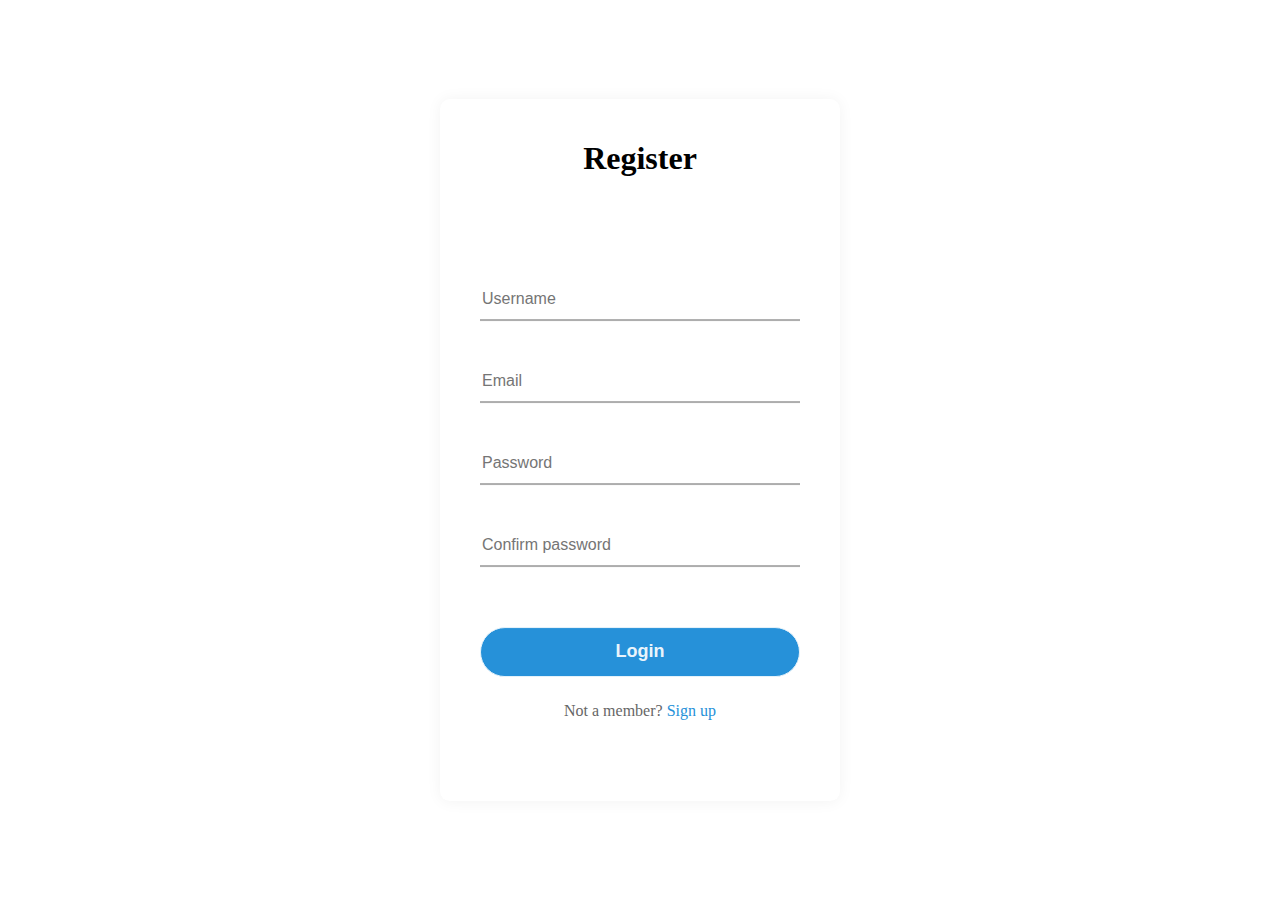
<file: login.html>
<html lang="en">
<head>
    <meta charset="UTF-8">
    <meta name="viewport" content="width=device-width, initial-scale=1.0">
    <title>Document</title>
    <link rel="stylesheet" href="style.css">
</head>
<body>
    <div class="login-container">
        <h1>Register</h1>
        <form>
            <div class="login-form-control">
                <input type="text" id="username" placeholder="Username"/> 
                <span></span>
                <small></small>
            </div>
            <div class="login-form-control">
                <input type="email" id="email" placeholder="Email"/>
                <span></span>
                <small></small>
            </div>
            <div class="login-form-control">
                <input type="password" id="password" placeholder="Password"/> 
                <span></span>
                <small></small>
            </div>
            <div class="login-form-control">
                <input type="password" id="password2" placeholder="Confirm password"/>
                <span></span>
                <small></small>
            </div>
            <input type="submit" value="Login"/>
            <div class="signup_link">Not a member? <a href="index.html">Sign up</a></div>
        </form>
    </div>

</body>
</html>
</file>
<file: style.css>
/* =====================================
Template Name: Eshop
Author Name: Naimur Rahman
Author URI: http://www.wpthemesgrid.com/
Description: Eshop - eCommerce HTML5 Template.
Version:1.0
========================================*/
/*======================================
[ CSS Table of contents ]
01. Preloader CSS
02. Header CSS
	+ Logo
	+ Category Menu
	+ Main Menu
03. Hero Area CSS
04. Small Banner CSS
05. Medium Banner CSS
06. Single Product CSS
07. Shop Sidebar CSS
08. Shop Single CSS
09. Shop Home List CSS
10. Cart CSS
11. Checkout CSS
12. Login & Register CSS
13. Cowndown CSS
14. Shop Services CSS
15. Newslatter CSS
16. About Us CSS
17. Team CSS
18. Blog CSS	
	+ Blog Archive
	+ Blog Sidebar
	+ Blog Single
19. Contact CSS
20. 404 Error CSS
21. Footer CSS
22. Login CSS
========================================*/
.color-plate {
	position: fixed;
	display: block;
	z-index: 99998;
	padding: 20px;
	width: 245px;
	background: #fff;
	right: -245px;
	text-align: left;
	top: 30%;
	-webkit-transition:all 0.4s ease;
	-moz-transition:all 0.4s ease;
	transition:all 0.4s ease;
	-webkit-box-shadow: -3px 0px 25px -2px rgba(0, 0, 0, 0.2);
	-moz-box-shadow: -3px 0px 25px -2px rgba(0, 0, 0, 0.2);
	box-shadow: -3px 0px 25px -2px rgba(0, 0, 0, 0.2);
}
.color-plate.active{
	right:0;
}
.color-plate .color-plate-icon {
	position: absolute;
	left: -48px;
	width: 48px;
	height: 45px;
	line-height: 45px;
	font-size: 21px;
	border-radius: 5px 0 0 5px;
	background: #fff;
	text-align: center;
	color: #333;
	top: 0;
	cursor: pointer;
	box-shadow: -4px 0px 5px #00000036;
}
.color-plate h4 {
	display: block;
	font-size: 15px;
	margin-bottom: 5px;
	font-weight: 500;
}
.color-plate p {
	font-size: 13px;
	margin-bottom: 15px;
	line-height: 20px;
}
.color-plate span {
	width: 42px;
	height: 35px;
	border-radius: 0;
	cursor: pointer;
	display: inline-block;
	margin-right: 3px;
}
.color-plate span:hover{
	cursor:pointer;
}
.color-plate span.color1{
	background:#F7941D;
}
.color-plate span.color2{
	background:#0088CC;
}
.color-plate span.color3{
	background:#32B87D;
}
.color-plate span.color4{
	background:#FE754A;
}
.color-plate span.color5{
	background:#F82F56;
}
.color-plate span.color6{
	background:#00cec9;
}
.color-plate span.color7{
	background:#6c5ce7;
}
.color-plate span.color8{
	background:#85BA46;
}
.color-plate span.color9{
	background:#fd79a8;
}
.color-plate span.color10{
	background:#a29bfe;
}
.color-plate span.color11{
	background:#badc58;
}
.color-plate span.color12{
	background:#FF1D38;
}
/* Preloader */
.preloader {
  position: fixed;
  top: 0;
  left: 0;
  z-index: 999999999;
  width: 100%;
  height: 100%;
  background-color: #fff;
  overflow: hidden;
}
.preloader-inner {
  position: absolute;
  top: 50%;
  left: 50%;
  -webkit-transform: translate(-50%,-50%);
  -moz-transform: translate(-50%,-50%);
  transform: translate(-50%,-50%);
}
.preloader-icon {
  width: 100px;
  height: 100px;
  display: inline-block;
  padding: 0px;
}
.preloader-icon span {
  position: absolute;
  display: inline-block;
  width: 100px;
  height: 100px;
  border-radius: 100%;
  background:#F7941D;
  -webkit-animation: preloader-fx 1.6s linear infinite;
  animation: preloader-fx 1.6s linear infinite;
}
.preloader-icon span:last-child {
  animation-delay: -0.8s;
  -webkit-animation-delay: -0.8s;
}
@keyframes preloader-fx {
  0% {transform: scale(0, 0); opacity:0.5;}
  100% {transform: scale(1, 1); opacity:0;}
}
@-webkit-keyframes preloader-fx {
  0% {-webkit-transform: scale(0, 0); opacity:0.5;}
  100% {-webkit-transform: scale(1, 1); opacity:0;}
}
/* End Preloader */

.btn {
	position: relative;
	font-weight: 500;
	font-size:14px;
	color: #fff;
	background: #333;
	display: inline-block;
	-webkit-transition: all 0.4s ease;
	-moz-transition: all 0.4s ease;
	transition: all 0.4s ease;
	z-index: 5;
	display: inline-block;
	padding: 13px 32px;
	border-radius: 0px;
	text-transform:uppercase;
}
.btn:hover{
	color:#fff;
	background:#F7941D;
}
#scrollUp {
	right: 10px;
	z-index: 33;
	bottom: 10px;
	text-align: center;
}
#scrollUp i{
	height: 40px;
    width: 40px;
    line-height: 40px;
	background:transparent;
    background:#222;
    border-radius: 0;
	font-size: 18px;
	-webkit-transition: all 500ms ease;
    -moz-transition: all 500ms ease;
    transition: all 500ms ease;
	display:block;
	color: #fff;
	box-shadow: 0px 4px 19px #00000038;
}
#scrollUp i:hover{
	background:#F7941D;
	color:#fff;
}
/*======================================
	01. Header CSS
========================================*/
/* Topbar */
.topbar {
	background-color: #fff;
	border-bottom: 1px solid #e2e2e2;
	padding: 15px 0;
}
/* Logo */
.header .logo {
	float: left;
	margin-top: 35px;
	-webkit-transition: all 0.4s ease;
	-moz-transition: all 0.4s ease;
	transition: all 0.4s ease;
}
.header .navbar {
	padding: 0;
}
/* Main Menu */
.navbar-expand-lg .navbar-collapse{
	display:block !important;
}
.header.v3 .navbar-expand-lg .navbar-collapse{
	display:block !important;
	background:#333;
}
.header .nav li a i {
	margin-left: 6px;
	font-size: 10px;
}
/* Dropdown Menu */
.header .nav li .dropdown {
	background: #fff;
	width: 220px;
	position: absolute;
	top: 100%;
	z-index: 999;
	-webkit-box-shadow: 0px 3px 5px #3333334d;
	-moz-box-shadow: 0px 3px 5px #3333334d;
	box-shadow: 0px 3px 5px #3333334d;
	transform-origin: 0 0 0;
	transform: scaleY(0.2);
	-webkit-transition: all 0.3s ease 0s;
	-moz-transition: all 0.3s ease 0s;
	transition: all 0.3s ease 0s;
	opacity: 0;
	visibility: hidden;
	padding: 10px;
	left: 0;
	margin: 0;
}
.header .nav li:hover .dropdown{
	opacity:1;
	visibility:visible;
	transform:translateY(0px);
}
.header .nav li .dropdown li{
	float:none;
	margin:0;
}
.header .nav li .dropdown li a {
	padding: 8px 15px;
	color: #666;
	display: block;
	font-weight: 400;
	text-transform: capitalize;
	background: transparent;
}
.header .nav li .dropdown li a:before{
	display:none;
}
.header .nav li .dropdown li:last-child a{
	border-bottom:0px;
}
.header .nav li .dropdown li:hover a{
	color:#fff;
	background:#F7941D;
}
.header .nav li .dropdown li a:hover{
	border-color:transparent;
}
.header .nav li .dropdown li i {
	float: right;
	margin-top: 8px;
	font-size:10px;
	z-index:5;
}
.header .nav li .dropdown.sub-dropdown {
	background: #fff;
    width: 220px;
    position: absolute;
    left: 186px;
    top: 0;
    z-index: 999;
   -webkit-box-shadow: 0px 3px 5px rgba(0, 0, 0, 0.2);
	-moz-box-shadow: 0px 3px 5px rgba(0, 0, 0, 0.2);
	box-shadow: 0px 3px 10px rgba(0, 0, 0, 0.2);
	box-shadow: 0px 3px 5px #3333334d;
    transform-origin: 0 0 0;
    transform: scaleY(0.2);
    -webkit-transition: all 0.3s ease 0s;
    -moz-transition: all 0.3s ease 0s;
    transition: all 0.3s ease 0s;
    opacity: 0;
    visibility: hidden;
    padding: 10px;
}
.header .nav li .dropdown li:hover .dropdown.sub-dropdown{
	opacity:1;
	visibility:visible;
	transform:translateY(0px);
}
.header .nav li .dropdown.sub-dropdown li a{
	padding: 8px 15px;
	color: #666;
	display: block;
	font-weight: 400;
	text-transform: capitalize;
	background: transparent;
}
.header .nav li .dropdown li:hover .dropdown.sub-dropdown li a{
	background:transparent;
}
.header .nav li .dropdown li .dropdown.sub-dropdown li a:hover{
	color:#fff;
	background:#F7941D;
}
.header .nav li .dropdown.sub-dropdown li:last-child a{
	border-bottom:0px solid;
}
.mobile-search{
	display:none;
}
.header.shop .topbar {
	border: none;
	padding: 12px 0px;
}
.header.shop .nav-inner {
	margin-right: 188px;
}
.header.shop .logo {
	float: left;
	margin-top: 35px;
}
.header.shop .top-contact {
	margin-top:0px;
}
.header.shop .topbar p {
	color: #ccc;
}
.header.shop .topbar .login a {
	color: #F7941D;
}
/* Topbar Left Nav */
.header.shop .left-nav{
	
}
.header.shop .top-left .list-main li:first-child{
	padding-left:0;
}
.header.shop .top-left .list-main li i{
	display: inline-block;
	margin-right: 4px;
	font-size: 15px;
	color: #F7941D;
	position: relative;
	top: 3px;
}
.header.shop .right-content{
	float:right;
}
.header.shop .list-main li {
	display: inline-block;
	color: #333;
	font-size: 13px;
	font-weight: 500;
	border-right: 1px solid #f0f0f0;
	padding: 0px 13px;
}
.header.shop .list-main li i {
	display: inline-block;
	margin-right: 4px;
	font-size: 15px;
	color: #F7941D;
	position: relative;
	top: 1px;
}
.header.shop .list-main li:last-child{
	padding-right:0;
	border:none;
}
.header.shop .list-main li a{
	color:#333;
}
.header.shop .list-main li a:hover{
	color:#F7941D;
}
.header.shop .nav li {
	margin-right: 40px;
	float: left;
	position: relative;
}
.header.shop .nav li {
	margin-right: 38px;
	position: relative;
}
.header.shop .nav li:last-child {
	margin: 0 !important;
}
.header.shop .nav li .new {
	background: #F7941D;
	color: #fff;
	text-transform: uppercase;
	font-size: 10px;
	padding: 0px 9px;
	position: absolute;
	left: 0;
	top: 6px;
	font-weight: 500;
}
.header.shop .nav li .new::before {
	position: absolute;
	content: "";
	left: 4px;
	bottom: -8px;
	border: 4px solid #F7941D;
	border-bottom-color: transparent;
	border-left-color: transparent;
	border-right-color: transparent;
}
/* Shopping Cart */
.header .shopping {
	display: inline-block;
	z-index: 9999;
}
.header .shopping .icon {
	position: relative;
	cursor:pointer;
	color:#222;
}
.header .shopping .shopping-item {
	position: absolute;
	top: 68px;
	right: 0;
	width: 300px;
	background: #fff;
	padding: 20px 25px;
	-webkit-transition: all 0.3s ease 0s;
	-moz-transition: all 0.3s ease 0s;
	transition: all 0.3s ease 0s;
	-webkit-transform: translateY(10px);
	-moz-transform: translateY(10px);
	transform: translateY(10px);
	-webkit-box-shadow: 0px 0px 5px rgba(0, 0, 0, 0.2);
	-moz-box-shadow: 0px 0px 5px rgba(0, 0, 0, 0.2);
	box-shadow: 0px 0px 10px rgba(0, 0, 0, 0.2);
	opacity:0;
	visibility:hidden;
	z-index:99;
}
.header .shopping:hover .shopping-item{
	transform: translateY(0px);
	opacity:1;
	visibility:visible;
}
.header .shopping .dropdown-cart-header{
	padding-bottom: 10px;
    margin-bottom: 15px;
	border-bottom:1px solid #e6e6e6;
}
.header .shopping .dropdown-cart-header span {
	text-transform: uppercase;
	color: #222;
	font-size: 13px;
	font-weight: 600;
}
.header .shopping .dropdown-cart-header a {
	float: right;
	text-transform: uppercase;
	color: #222;
	font-size: 13px;
	font-weight: 600;
}
.header .shopping .dropdown-cart-header a:hover{
	color:#F7941D;
}
.header .shopping-list li {
	overflow: hidden;
	border-bottom: 1px solid #e6e6e6;
	padding-bottom: 15px;
	margin-bottom: 15px;
	position:relative;
}
.header .shopping-list li .remove {
	position: absolute;
	left: 0;
	bottom: 16px;
	margin-top: -20px;
	height: 20px;
	width: 20px;
	line-height: 18px;
	text-align: center;
	background: #fff;
	color: #222;
	border-radius: 0;
	font-size: 11px;
	border: 1px solid #ededed;
}
.header .shopping-list li .remove:hover{
	background:#222;
	color:#fff !important;
	border-color:transparent;
}
.header .shopping-list .cart-img {
	float: right;
	border: 1px solid #ededed;
	overflow:hidden;
}
.header .shopping-list .cart-img img {
	width: 70px;
	height: 70px;
	border-radius:0;
	
}
.header .shopping-list .cart-img:hover img{
	transform:scale(1.09);
}
.header .shopping-list .quantity{
	line-height: 22px;
    font-size: 13px;
	padding-bottom: 30px;
}
.header .shopping-list h4 {
	font-size: 14px;
}
.header .shopping-list h4 a {
	font-weight: 600;
	font-size: 13px;
	color: #333;
}
.header .shopping-list h4 a:hover{
	color:#F7941D;
}
.header .shopping-item .bottom {
	text-align: center;
}
.header .shopping-item .total {
	overflow:hidden;
	display: block;
    padding-bottom: 10px;
}
.header .shopping-item .total span {
	text-transform:uppercase;
	color:#222;
	font-size:13px;
	font-weight:600;
	float:left;
}
.header .shopping-item .total .total-amount {
	float:right;
	font-size:14px;
}
.header .shopping-item .bottom .btn {
	background: #222;
	padding: 10px 20px;
	display: block;
	color: #fff;
	margin-top: 10px;
	border-radius: 0px;
	text-transform: uppercase;
	font-size: 14px;
	font-weight: 500;
}
.header .shopping-item .bottom .btn:hover{
	background:#F7941D;
	color:#fff;
}
.header.shop{
	background:#fff;
}
.header.shop .nav-inner {
	margin: 0;
	float: left;
}
.header.shop .topbar {
	background-color: #fff;
	border: none;
}
.header.shop.v3 .topbar{
	padding:0;
}
.header.shop.v3 .topbar .inner-content{
	border-bottom:1px solid #eee;
	padding: 12px 0px;
}
.header.shop .right-nav li a {
	color: #333;
}
.header.shop .logo {
	float: left;
	margin: 19px 0 0;
}
.header.shop .top-contact {
	margin-top:0px;
}
/* Header Middle */
.header.shop .search-bar-top {
	text-align: center;
	margin-top: 10px;
}
.header.shop .search-bar {
	margin-top: 33px;
	width: 460px;
	height: 40px;
	display: inline-block;
	background: #fff;
	position: relative;
}
.header.shop .search-bar {
	width: 535px;
	height: 50px;
	display: inline-block;
	background: #fff;
	position: relative;
	margin: 0;
	line-height: 45px;
	border-radius: 5px;
	border: 1px solid #ececec;
}
.header.shop .nice-select {
	clear: initial;
	margin: 0;
	height: 48px;
	width: 150px;
	border: none;
	text-align: center;
	background: transparent;
	text-transform: capitalize;
	padding: 0 0 0 20px;
	border-right: 1px solid #eee;
	line-height: 50px;
	font-size: 14px;
	font-weight: 400;
}
.header.shop .nice-select::after {
	border-color: #666;
	right: 20px;
}
.header.shop .nice-select .list {
	border-radius:0px;
}
.header.shop .nice-select .list li.focus{
	font-weight:400;
}
.header.shop .nice-select .list li {
	color: #666;
	border-radius: 0px;
	font-size: 14px;
	font-weight: 400;
}
.header.shop .nice-select .list li:hover{
	background:#F7941D;
	color:#fff;
}
.header.shop .search-bar form {
	display: inline-block;
	float: left;
	width: 260px;
}
.header.shop .search-bar input {
	height: 48px;
	background: transparent;
	color: #666;
	border-radius: 0;
	border: none;
	font-size: 14px;
	font-weight: 400;
	padding: 0 25px 0 20px;
	width: 328px;
}
.header.shop .search-bar .btnn {
	height: 50px;
	line-height: 53px;
	width: 62px;
	text-align: center;
	font-size: 18px;
	color: #fff;
	background: #333333;
	position: absolute;
	right: -2px;
	top: -1px;
	border: none;
	border-radius: 0 5px 5px 0;
	-webkit-transition: all 0.4s ease;
	-moz-transition: all 0.4s ease;
	transition: all 0.4s ease;
}
.header.shop .search-bar .btnn:hover{
	color:#fff;
	background:#F7941D;
}
/* Search Form */
.header.shop .search-top {
	opacity: 1;
	visibility: visible;
	top: 0;
	background: transparent;
	border: none;
	box-shadow: none;
	padding: 0;
	top: 0;
}
.header.shop .middle-inner {
	padding: 20px 0;
	background: #fff;
	border-top: 1px solid #eee;
}
.header.shop.v3 .middle-inner {
	border:none;
}
.header.shop .header-inner {
	background: #333;
}
.header.shop.v3 .header-inner {
	background: transparent;
}
.header.shop.v2 .header-inner {
	background: #fff;
	border-top:1px solid #eee;
}
.header.shop .topbar p {
	color: #333;
}
.header.shop .all-category {
	color: #fff;
	background: transparent;
	position: relative;
	background: #f7941d;
}
.header.shop .all-category h3{
	padding: 20px 25px;
}
.header.shop .cat-heading {
	font-size: 20px;
	color: #fff;
}
.header.shop .cat-heading i {
	color: #fff;
	display: inline-block;
	margin-right: 15px;
	font-size: 22px;
}
.header.shop .main-category {
	position: absolute;
	left: 0;
	top: 64px;
	background: #fff;
	z-index: 1;
	width: 100%;
	-webkit-box-shadow: 0px 5px 15px #0000000a;
	-moz-box-shadow: 0px 5px 15px #0000000a;
	box-shadow: 0px 5px 15px #0000000a;
}
.header.shop .main-category li{
	display:block;
	border-bottom:1px solid #f6f6f6;
	position:relative;
}
.header.shop .main-category li:last-child{
	border:none;
}
.header.shop .main-category li a {
	font-size: 14px;
	font-weight: 600;
	color: #333;
	padding: 13px 25px 13px 25px;
	display: block;
	text-transform: uppercase;
}
.header.shop .main-category li a i{
	display:inline-block;
	float:right;
}
.header.shop .sub-category {
	background: #fff;
	width: 220px;
	position: absolute;
	left: 238px;
	top: 0;
	z-index: 999999;
	opacity: 0;
	visibility: hidden;
	-webkit-transition: all 0.4s ease;
	-moz-transition: all 0.4s ease;
	transition: all 0.4s ease;
	border-left: 3px solid #F7941D;
	-webkit-box-shadow: 0px 5px 15px #0000000a;
	-moz-box-shadow: 0px 5px 15px #0000000a;
	box-shadow: 0px 5px 15px #0000000a;
}
.header.shop .main-category li:hover .sub-category{
	opacity:1;
	visibility:visible;
}
.header.shop .main-category li a{
	text-transform:capitalize;
	font-weight:400;
}
.header.shop .main-category li a:hover{
	color:#F7941D;
}
.header.shop .main-category .main-mega{
	position:relative;
}
.header.shop .main-category li .mega-menu {
	width: 850px;
	display: inline-block;
	height: auto;
	position: absolute;
	left: 238px;
	top: 0;
	z-index: 99999;
	background: #fff;
	border: none;
	padding: 30px;
	border-left: 3px solid #F7941D;
	opacity:0;
	visibility:hidden;
	-webkit-transition:all 0.4s ease;
	-moz-transition:all 0.4s ease;
	transition:all 0.4s ease;
}
.header.shop .main-category li:hover .mega-menu{
	opacity:1;
	visibility:visible;
}
.header.shop .main-category li .mega-menu .single-menu {
	width: 33%;
	display: inline-block;
	border: none;
	padding: 0;
	padding-right: 20px;
}
.header.shop .main-category li .mega-menu .single-menu a{
	padding:0;
}
.header.shop .main-category li .mega-menu .single-menu .image{
	overflow:hidden;
}
.header.shop .main-category li .mega-menu .single-menu img{
	display:block;
	height:100%;
	width:100%;
	cursor:pointer;
}
.header.shop .main-category li .mega-menu .single-menu .image:hover img{
	transform:scale(1.1);
}
.header.shop .main-category li .mega-menu .single-menu .title-link {
	margin-bottom: 20px;
	background: #F7941D;
	color: #fff;
	padding: 2px 13px;
	border-radius: 3px;
	display: inline-block;
	font-size: 14px;
}
.header.shop .main-category li .mega-menu .single-menu .title-link:hover{
	background:#333;
	color:#fff;
}
.header.shop .main-category li .mega-menu .single-menu .inner-link{
	margin-top:25px;
}
.header.shop .main-category li .mega-menu .single-menu .inner-link a{
	margin-bottom:10px;
}
.header.shop .main-category li .mega-menu .single-menu .inner-link a:hover{
	color:#F7941D;
	background:transparent;
}
.header.shop .main-category li .mega-menu .single-menu .inner-link a:last-child{
	margin-bottom:0px;
}
.header.shop .menu-origin {
	float:none;
	display: inline-block;
	float: right;
}
.header.shop .nav li {
	margin-right: 40px;
	float: left;
	position: relative;
}
.header.shop .nav li {
	margin-right:5px;
	position: relative;
	float: none;
}
.header.shop .nav li:last-child{
	margin-right:0;
}
.header.shop .nav li .new {
	background: #F7941D;
	color: #fff;
	text-transform: uppercase;
	font-size: 9px;
	position: absolute;
	left: 21px;
	top: 2px;
	font-weight: 500;
	height: 18px;
	line-height: 18px;
	text-align: center;
	display: block;
}
.header.shop.v2 .nav li a{
	color:#333;
}
.header.shop .nav li a {
	color: #fff;
	text-transform: capitalize;
	font-size: 15px;
	padding: 20px 15px;
	font-weight: 500;
	display: block;
	position: relative;
	-webkit-transition: all 0.4s ease;
	-moz-transition: all 0.4s ease;
	transition: all 0.4s ease;
}
.header.shop .nav li:hover a{
	color:#fff;
	background:#F7941D;
}
.header.shop.v2 .nav li:hover a{
	color:#F7941D;
	background:transparent;
}
.header.shop .nav li.active a{
	color:#fff;
	background:#F7941D;
}
.header.shop.v2 .nav li.active a{
	color:#333 !important;
	background:transparent !important;
}
.header.shop.v2 .nav li.active a{
	color:#F7941D !important;
}
.header.shop .nav .dropdown li{
	margin:0;
}
.header.shop .nav li .dropdown li:hover a{
	background:#F7941D;
}
.header.shop.v2 .nav li.active .dropdown li a{
	color:#333 !important;
}
.header.shop.v2 .nav li.active .dropdown li a:hover{
	color:#fff !important;
	background:#F7941D !important;
}
.header.shop.v2 .nav li.active .dropdown li a:hover{
	color:#fff !important;
}
.header.shop.v2 .nav li .dropdown li:hover a{
	color:#F7941D;
}
.header.shop .nav li .dropdown li a {
	color: #333;
	padding: 8px 15px;
	font-weight: 400;
	background:#fff;
}
.header.shop.v2 .nav li .dropdown li a {
	color: #333;
	background:#fff;
}
.header.shop .nav li .dropdown li a {
	font-weight: 400;
	font-size: 14px;
}
.header.shop .nav li .dropdown li a:hover{
	color:#fff;
}
.header.shop.v2 .nav li .dropdown li a:hover{
	color:#fff !important;
	background:#F7941D;
}
.header.shop .nav li .dropdown li .dropdown.sub-dropdown li a:hover{
	background:#F7941D;
}
.header.shop .right-bar {
	display: inline-block;
	padding: 0;
	margin: 0;
	top: 20px;
	float: right;
	position: relative;
}
.header.shop .right-bar .sinlge-bar.top-search a {
	transform: translateY(3px);
}
.header.shop .right-bar .sinlge-bar.top-search a:hover {
	color:#F7941D;
}
.header.shop .right-bar .sinlge-bar .single-icon{
	color:#333;
	font-size:20px;
	position:relative;
}
.header.shop .right-bar .sinlge-bar .single-icon:hover{
	color:#F7941D;
}
.header.shop .right-bar .sinlge-bar .single-icon .total-count {
	position: absolute;
	top: -7px;
	right: -8px;
	background: #f6931d;
	width: 18px;
	height: 18px;
	line-height: 18px;
	text-align: center;
	color: #fff;
	border-radius: 100%;
	font-size: 11px;
}
.header.shop .right-bar .sinlge-bar{
	display:inline-block;
	margin-right:25px;
}
.header.shop .right-bar .sinlge-bar:last-child{
	margin-right:0px;
}
.header.shop .right-bar .sinlge-bar li a:hover{
	color:#F7941D;
}
.mobile-search{
	display:none;
}
/* Header Search */
/* Search */
.header .search-top{
	display:none;
}
.header .search-top a{
	font-size:17px;
}
.header .search-top a:hover{
	color:#F7941D;
}
.header .search-form {
	position: absolute;
	left: -128px;
	z-index: 9999;
	opacity: 0;
	visibility: hidden;
	-webkit-transition: all 0.5s ease;
	-moz-transition: all 0.5s ease;
	transition: all 0.5s ease;
	top: 46px;
	background: #ffffff75;
	padding: 7px;
	border-radius: 5px;
	transform: scaleY(0);
	box-shadow: 0px 4px 7px #0000003b;
	padding: 0;
	border-radius: 0;
}
.header .search-top.active .search-form {
	opacity:1;
	visibility:visible;
	transform: scaleY(1);
}
.header .search-form input {
	width: 220px;
	height: 45px;
	line-height: 45px;
	padding: 0 60px 0 15px;
	-webkit-transition: all 0.4s ease;
	-moz-transition: all 0.4s ease;
	transition: all 0.4s ease;
	border-radius: 3px;
	border: none;
	background: #fff;
	color: #333;
	border-radius: 0;
}
.header .search-form button {
	position: absolute;
	right: 0;
	height: 45px;
	top: 0;
	width: 45px;
	background: transparent;
	border: none;
	color: #3353ea;
	border-radius: 0 3px 3px 0;
	border-radius: 0;
	border-left: 1px solid #eee;
	font-size: 15px;
	color: #333;
	-webkit-transition: all 0.4s ease;
	-moz-transition: all 0.4s ease;
	transition: all 0.4s ease;
}
.header .search-form button:hover{
	color:#fff;
	background:#F7941D;
	border-color:transparent;
}
/* Header Sticky */
.header .header-inner{
	width:100%;
	z-index:999;
}
.header.sticky .all-category{}
.header.sticky .all-category h3{
	cursor:pointer;
	
}
.header.sticky .all-category .main-category{
	opacity:0;
	visibility:hidden;
	-webkit-transition:all 0.4s ease;
	-moz-transition:all 0.4s ease;
	transition:all 0.4s ease;
}
.header.sticky .all-category:hover .main-category{
	opacity:1;
	visibility:visible;
}
.header.sticky .header-inner .nav li a {
	color: #333;
}
.header.sticky.v3 .header-inner .nav li a {
	color: #fff;
}
.header.sticky .header-inner .nav li:hover a{
	color:#fff;
}
.header.sticky.v2 .header-inner .nav li:hover a{
	color:#F7941D;
}
.header.sticky .header-inner .nav li .dropdown li a{
	color:#333;
}
.header.sticky.v2 .header-inner .nav li .dropdown li a{
	color:#333;
}
.header.sticky .header-inner .nav li .dropdown li a:hover{
	color:#fff;
}
.header.sticky .header-inner .nav li.active a {
	color: #fff;
}
.header.sticky .header-inner{
	position:fixed;
	top:0;
	left:0;
	background:#fff;
	animation: fadeInDown 1s both 0.2s;
	-webkit-box-shadow:0px 0px 10px rgba(0, 0, 0, 0.3);
	-moz-box-shadow:0px 0px 10px rgba(0, 0, 0, 0.3);
	box-shadow:0px 0px 10px rgba(0, 0, 0, 0.3);
	z-index:999;
}
.header.sticky.v3 .header-inner{
	box-shadow:none;
}
.header.sticky.v3 .navbar-expand-lg .navbar-collapse{
	animation: fadeInDown 1s both 0.2s;
	-webkit-box-shadow:0px 0px 10px rgba(0, 0, 0, 0.3);
	-moz-box-shadow:0px 0px 10px rgba(0, 0, 0, 0.3);
	box-shadow:0px 0px 10px rgba(0, 0, 0, 0.3);
}
/*======================================
	End Header CSS
========================================*/

/*======================================
   Hero Area CSS
========================================*/ 
.hero-slider {
	background: #fff;
	overflow: hidden;
}
.hero-slider .single-slider {
	height: auto;
	background-image: url('images/banner-1.jpg');
	background-size: cover;
	background-position: center;
	background-repeat: no-repeat;
    height: 510px;
}
.hero-slider .text-inner {
	
}
.hero-slider .hero-text {
	padding: 0 30px;
	margin-top:100px;
}
.hero-slider .hero-text h1 {
	line-height: 50px;
	font-size: 47px;
	font-weight: 700;
	color: #F7941D;
	margin-bottom: 20px;
}
.hero-slider .hero-text h1 span {
	font-size: 20px;
	display: block;
	margin-bottom: 12px;
	color: #333;
	font-weight: 700;
	line-height: initial;
}
.hero-slider .hero-text p {
	color: #333;
	margin-bottom: 35px;
}
.hero-slider .hero-text .button{
	margin:0;
}
.hero-slider .hero-text .btn {
	color: #fff;
	background: #333;
	padding: 13px 30px;
	line-height: initial;
	border: none;
	height: auto;
	z-index: 0;
}
.hero-slider .hero-text .btn:hover{
	background:#F7941D;
	color:#fff;
}
/* Start Hero Area 2 CSS */
.hero-area2{
	position:relative;
}
.hero-area2 .single-slider.overlay:before{
	background:#F7941D;
	opacity:0;
	visibility:hidden;
	transform:scale(0.9);
}
.hero-area2 .single-slider.overlay:hover:before{
	opacity:0.9;
	visibility:visible;
	transform:scale(1);
}
.hero-area2 .single-slider{
	height:500px;
	position:relative;
	background-size:cover;
	background-position:center;
	background-repeat:no-repeat;
}
.hero-area2 .single-slider .content{
	position:relative;
}
.hero-area2 .single-slider .content {
	width: 100%;
	padding: 15px;
	z-index: 2;
	-webkit-transition:all 0.4s ease;
	-moz-transition:all 0.4s ease;
	transition:all 0.4s ease;
	text-align: center;
	padding-top: 120px;
	opacity:0;
	visibility:hidden;
	transform:scale(1.1);
}
.hero-area2 .single-slider:hover .content{
	opacity:1;
	visibility:visible;
	transform:scale(1);
}
.hero-area2 .single-slider .content .sub-title{
	color:#fff;
	text-transform: uppercase;
	font-size:15px;
	font-weight:500;
}
.hero-area2 .single-slider .content .title {
	color: #fff;
	text-transform: uppercase;
	font-size: 24px;
	display: block;
	margin-top: 10px;
	margin-bottom: 10px;
}
.hero-area2 .single-slider .content .des{
	color:#fff;
}
.hero-area2 .single-slider .content .button{}
.hero-area2 .single-slider .content .button .btn {
	padding: 9px 25px;
	border: 2px solid #fff;
	background: transparent;
	color: #fff;
	margin-top: 25px;
}
.hero-area2 .single-slider .content .button .btn:hover{
	background:#fff;
	color:#333;
	border-color:transparent;
}
/* Owl Nav CSS */
.hero-area2 .owl-carousel .owl-nav {
	margin: 0;
    position: absolute;
    top: 50%;
    width: 100%;
	margin-top:-30px;
}
.hero-area2 .owl-carousel .owl-nav div {
	height: 60px;
	width: 40px;
	line-height: 60px;
	text-align: center;
	background: #333;
	color: #fff;
	font-size: 14px;
	position: absolute;
	margin: 0;
	-webkit-transition: all 0.4s ease;
	-moz-transition: all 0.4s ease;
	transition: all 0.4s ease;
	padding: 0;
	border-radius: 0;
}
.hero-area2 .owl-carousel .owl-nav div:hover{
	background:#F7941D;
	color:#fff;
}
.hero-area2 .owl-carousel .owl-controls .owl-nav .owl-prev{
	left:0;
}
.hero-area2 .owl-carousel .owl-controls .owl-nav .owl-next{
	right:0;
}
/* Hero Area 3 */
.hero-area3{}
.hero-area3 .big-content{
	background-image: url('https://via.placeholder.com/850x530');
	background-size: cover;
	background-position: center;
	background-repeat: no-repeat;
    height: 511px;
	margin-top:30px;
	position:relative;
}
.hero-area3 .big-content .inner {
	position: absolute;
	right: 0;
	top: 50%;
	padding: 0 50px 0 360px;
	transform: translateY(-50%);
}
.hero-area3 .big-content .title {
	font-size: 28px;
	margin-bottom: 20px;
	font-weight: 700;
	text-transform: capitalize;
	line-height: 37px;
}
.hero-area3 .big-content .title span{
	color:#F7941D;
}
.hero-area3 .big-content .des{}
.hero-area3 .big-content .button{
	margin-top:40px;
	display:block;
}
.hero-area3 .big-content .button .btn{
	color:#fff;
}

.hero-area3 .small-content{
	height:240px;
	background-size: cover;
	background-position: center;
	background-repeat: no-repeat;
	margin-top:30px;
	position:relative;
}
.hero-area3 .small-content.first{
	background-image: url('https://via.placeholder.com/450x300');
}
.hero-area3 .small-content.secound{
	background-image: url('https://via.placeholder.com/450x300');
}
.hero-area3 .small-content .inner {
	padding: 30px;
	text-align:right;
	position:absolute;
	right:0;
	bottom:0;
}
.hero-area3 .small-content .title {
	font-size: 18px;
	margin-bottom: 20px;
	font-weight: 600;
	text-transform: capitalize;
}
.hero-area3 .small-content .title span{
	color:#F7941D;
}
.hero-area3 .small-content .des{}
.hero-area3 .small-content .button{
	margin-top:10px;
	display:block;
}
.hero-area3 .small-content .button .btn {
	background: transparent;
	padding: 0;
	color: #333;
	border-bottom: 2px solid #333;
	font-size: 13px;
}
.hero-area3 .small-content .button .btn:hover{
	color:#F7941D;
	border-color:#F7941D;
}
/* Hero Area 4 */
.hero-area4 .big-content{
	
	background-size: cover;
	background-position: center;
	background-repeat: no-repeat;
    height: 510px;
	margin-top:30px;
	position:relative;
}
.hero-area4 .big-content .inner {
	position: absolute;
	right: 0;
	top: 50%;
	padding: 0 80px 0 50px;
	transform: translateY(-50%);
}
.hero-area4 .big-content .title {
	font-size: 32px;
	margin-bottom: 20px;
	font-weight: 700;
	text-transform: capitalize;
	line-height: 35px;
}
.hero-area4 .big-content .title span{
	color:#F7941D;
}
.hero-area4 .big-content .des{}
.hero-area4 .big-content .button{
	margin-top:40px;
	display:block;
}
.hero-area4 .big-content .button .btn{
	color:#fff;
}
.hero-area4 .owl-carousel .owl-nav {
	margin: 0;
    position: absolute;
    top: 50%;
    width: 100%;
	margin-top:-20px;
}
.hero-area4 .owl-carousel .owl-nav div {
	height: 40px;
	width: 40px;
	line-height: 40px;
	text-align: center;
	background: #333;
	color: #fff;
	font-size: 14px;
	position: absolute;
	margin: 0;
	-webkit-transition: all 0.4s ease;
	-moz-transition: all 0.4s ease;
	transition: all 0.4s ease;
	padding: 0;
	border-radius: 0;
}
.hero-area4 .owl-carousel .owl-nav div:hover{
	background:#F7941D;
	color:#fff;
}
.hero-area4 .owl-carousel .owl-controls .owl-nav .owl-prev{
	left:0;
}
.hero-area4 .owl-carousel .owl-controls .owl-nav .owl-next{
	right:0;
}

/*======================================
   End Hero Area CSS
========================================*/ 

/*======================================
   Start Small Banner CSS
========================================*/ 
.small-banner{
	padding:30px 0;
	padding-bottom:0;
}
.small-banner .single-banner {
	overflow:hidden;
	position:relative;
}
.small-banner .single-banner img{
	height:100%;
	width:100%;
	-webkit-transition:all 0.4s ease;
	-moz-transition:all 0.4s ease;
	transition:all 0.4s ease;
}
.small-banner .single-banner .content {
	position: absolute;
	left: 0;
	top: 50%;
	transform: translateY(-50%);
	padding-left: 35px;
}
.small-banner .single-banner h3 {
	font-size: 22px;
	font-weight: 700;
	text-transform: capitalize;
	color: #333;
}
.small-banner .single-banner h3 span{
	color:#F7941D;
}
.small-banner .single-banner p {
	font-size: 14px;
	color: #F7941D;
	font-weight: 500;
	margin-bottom: 5px;
	text-transform: capitalize;
}
.small-banner .single-banner a {
	color: #333;
	margin-top: 22px;
	display: block;
	font-size: 12px;
	font-weight:500;
	display: inline-block;
	text-transform:uppercase;
	border-bottom:2px solid #333;
}
.small-banner .single-banner a:hover{
	color:#F7941D;
	border-color:#F7941D;
}
/*======================================
   End Small Banner CSS
========================================*/ 

/*======================================
   Start Mid Banner CSS
========================================*/ 
.midium-banner{
	padding:0;
}
.midium-banner .single-banner{
	position:relative;
}
.midium-banner .single-banner img{
	height:100%;
	width:100%;
	-webkit-transition:all 0.4s ease;
	-moz-transition:all 0.4s ease;
	transition:all 0.4s ease;
}
.midium-banner .single-banner .content {
	padding-left:50px;
	position: absolute;
	left: 0;
	top: 50%;
	transform:translateY(-50%);
}
.midium-banner .single-banner h3 {
	font-size: 27px;
	font-weight: 700;
	text-transform: uppercase;
	color: #333;
	line-height: 30px;
}
.midium-banner .single-banner h3 span{
	color:#F7941D;
}
.midium-banner .single-banner p {
	font-size: 13px;
	color: #F7941D;
	font-weight: 500;
	margin-bottom: 5px;
	text-transform: uppercase;
}
.midium-banner .single-banner a {
	display: inline-block;
	font-weight: 600;
	text-align: center;
	-webkit-user-select: none;
	-moz-user-select: none;
	-ms-user-select: none;
	user-select: none;
	padding: .375rem .75rem;
	font-size: 13px;
	border-radius: .25rem;
	background: #333;
	color: #fff !important;
	padding: 10px 27px;
	border-radius: 30px;
	margin-top: 25px;
	text-transform: uppercase;
}
.midium-banner .single-banner a:hover{
	background:#F7941D;
	color:#fff;
}
/*======================================
   End Mid Banner CSS
========================================*/ 

/*======================================
   Start Most Popular CSS
========================================*/
.pro-tab-viewmore-wrap {
	position: relative;
	text-align: center;
}
.most-popular .section-title{
	margin-bottom:40px;
}
.pro-tab-viewmore-wrap .pro-viewmore {
  position: absolute;
  right: 40px;
  top: 0;
}
.most-popular .single-product{
	margin:50px 15px 0 15px;
}
/* Slider Nav */
.most-popular .owl-nav{
	margin: 0;
    position: absolute;
    top: 50%;
    width: 100%;
	margin-top:-25px;
}
.most-popular .owl-carousel .owl-nav div {
	height: 60px;
	width: 30px;
	line-height: 58px;
	background: #fff;
	color: #333;
	position: absolute;
	margin: 0;
	border-radius: 0;
	font-size: 15px;
	text-align: center;
	-webkit-transition:all 0.4s ease;
	-moz-transition:all 0.4s ease;
	transition:all 0.4s ease;
	box-shadow: 0px 0px 10px #3333331c;
}
.most-popular .owl-carousel .owl-nav div:hover{
	color:#fff;
	background:#F7941D;
}
.most-popular .owl-carousel .owl-controls .owl-nav .owl-prev{
	left:0;
}
.most-popular .owl-carousel .owl-controls .owl-nav .owl-next{
	right:0;
}
/*======================================
   End Most Popular CSS
========================================*/

/*======================================
   Start Single Product CSS
========================================*/
.product-area .nav-tabs {
	text-align: center;
	display: inline-block;
	width: 100%;
	border:none;
}
.product-area .nav-tabs .nav-item {
	margin-bottom: -1px;
	display: inline-block;
}
.product-area .nav-tabs li a {
	color: #333;
	text-transform: uppercase;
	display: inline-block;
	position: relative;
	margin-right: 5px;
	font-weight: 500;
	background: #fff;
	color: #333;
	padding: 3px 14px;
	border-radius: 3px;
	font-size: 13px;
}
.product-area .nav-tabs li:last-child a{
	border-color:transparent;
} 
.product-area .nav-tabs li a i{
	margin-right:10px;
}
.product-area .nav-tabs li a.active,
.product-area .nav-tabs li:hover a{
	background:#F7941D;
	color:#fff;
	border-color:transparent;
}
/* Sinlge Product */
.single-product{
	margin-top:50px;
}
.single-product .product-img {
  position: relative;
  overflow: hidden;
  cursor:pointer;
}
.single-product .product-img a {
  display: block;
  position: relative;
}
.single-product .product-img a img {
  width: 100%;
}
.single-product .product-img a img.hover-img {
  position: absolute;
  left: 0;
  top: 0;
  z-index: 1;
  opacity: 0;
  transition: opacity 0.5s ease, transform 2s cubic-bezier(0, 0, 0.44, 1.18), -webkit-transform 2s cubic-bezier(0, 0, 0.44, 1.18);
}
.single-product .product-img a span.price-dec {
	background-color: #f6931d;
	display: inline-block;
	font-size: 11px;
	color: #fff;
	right: 20px;
	top: 20px;
	padding: 1px 16px;
	font-weight: 700;
	border-radius: 0;
	text-align: center;
	position: absolute;
	text-transform: uppercase;
	border-radius: 30px;
	height: 26px;
	line-height: 25px;
}
.single-product .product-img a span.new {
	background-color: #8493ca;
	display: inline-block;
	font-size: 11px;
	color: #fff;
	right: 20px;
	top: 20px;
	padding: 1px 16px;
	font-weight: 700;
	border-radius: 0;
	text-align: center;
	position: absolute;
	text-transform: uppercase;
	border-radius: 30px;
	height: 26px;
	line-height: 24px;
}
.single-product .product-img a span.out-of-stock {
	background-color: #ed1b24;
	display: inline-block;
	font-size: 11px;
	color: #fff;
	right: 20px;
	top: 20px;
	padding: 1px 16px;
	font-weight: 700;
	border-radius: 0;
	text-align: center;
	position: absolute;
	text-transform: uppercase;
	border-radius: 30px;
	height: 26px;
	line-height: 24px;
}
.single-product .product-img .product-action {
	display: inline-block;
	position: absolute;
	right: 0;
	bottom: 0;
	z-index: 99;
	border-radius: 3px;
}
.single-product .product-img .product-action a {
	background-color: transparent;
	color: #333;
	display: block;
	font-size: 16px;
	display: inline-block;
	margin-right: 15px;
	text-align: right;
	height: 52px;
	position: relative;
	top: 2px;
}
.single-product .product-img .product-action a:last-child{
	margin-right:0;
	border:none;
}
.single-product .product-img .product-action a i {
  line-height: 40px;
}
.single-product .product-img .product-action a span {
	visibility: hidden;
	position: absolute;
	background: #F7941D !important;
	color: #fff !important;
	text-align: center;
	padding: 5px 12px;
	z-index: 3;
	opacity: 0;
	-webkit-transition: opacity .6s, margin .3s;
	-o-transition: opacity .6s, margin .3s;
	transition: opacity .6s, margin .3s;
	font-size: 11px;
	right: 0;
	line-height: 14px;
	top: -12px;
	margin-top: -5px;
	margin-right: 0;
	display: inline-block;
	width: 120px;
	border-radius:15px 0 0 15px;
}
.single-product .product-img .button-head .product-action a span::after {
	position: absolute;
	content: "";
	right: 0;
	bottom: -12px;
	border: 6px solid #F7941D;
	border-left:0px solid transparent;
	border-right:6px solid transparent;
	border-bottom:6px solid transparent;
}
.single-product .product-img .product-action a:hover {
	color:#F7941D;
}
.single-product .product-img .product-action a:hover span {
  visibility: visible;
  opacity: 1;
  color:#333;
  background:#fff;
  margin-top: -12px;
}
.single-product .product-img .product-action.pro-action-width-dec a {
  width: 30px;
  height: 30px;
  font-size: 14px;
}
.single-product .product-img .product-action.pro-action-width-dec a i {
  line-height: 30px;
}
.single-product .product-img .product-action.pro-action-width-dec-2 {
  bottom: 45px;
}
.single-product .product-img .product-action-2 {
	position: absolute;
	left: 0;
	bottom: 0;
	text-align: left;
	z-index: 99;
	-webkit-transition: all 250ms ease-out;
	-o-transition: all 250ms ease-out;
	transition: all 250ms ease-out;
}
.single-product .product-img .product-action-2 a {
	display: block;
	background-color: transparent;
	color: #333;
	text-align: left;
	font-size: 12px;
	font-weight: 600;
	text-transform: uppercase;
	line-height: 1;
	display: inline-block;
}
.single-product .product-img .product-action-2 a:hover {
  color:#F7941D;
}
.single-product .button-head {
	background: #fff;
	display: inline-block;
	height: 40px;
	width: 100%;
	position: absolute;
	left: 0;
	bottom: -50px;
	z-index: 9;
	height: 50px;
	line-height: 50px;
	-webkit-transition:all 0.4s ease;
	-moz-transition:all 0.4s ease;
	transition:all 0.4s ease;
}
.single-product:hover .button-head{
	bottom:0;
}
.single-product .product-img .shop-list-quickview {
  position: absolute;
  top: 50%;
  -webkit-transform: translateY(-50%);
  -ms-transform: translateY(-50%);
  transform: translateY(-50%);
  left: 0;
  right: 0;
  text-align: center;
  z-index: 99;
  margin-top: 20px;
  visibility: hidden;
  opacity: 0;
  -webkit-transition: all .35s ease 0s;
  -o-transition: all .35s ease 0s;
  transition: all .35s ease 0s;
}
.single-product .product-img .shop-list-quickview a {
  color: #000;
  background-color: #fff;
  display: inline-block;
  width: 50px;
  height: 50px;
  border-radius: 100%;
  font-size: 18px;
}
.single-product .product-img .shop-list-quickview a:hover {
  background-color: #222;
  color: #fff;
}
.single-product .product-img .shop-list-quickview a i {
  line-height: 50px;
}
.single-product .product-content{
	margin-top:20px;
}
.single-product .product-img:hover.default-overlay::before {
  background-color: rgba(38, 38, 38, 0.2);
  z-index: 9;
  -webkit-transition: all 250ms ease-out;
  -o-transition: all 250ms ease-out;
  transition: all 250ms ease-out;
  pointer-events: none;
  opacity: 1;
}
.single-product .product-img:hover.default-overlay.metro-overlay::before {
  background-color: rgba(38, 38, 38, 0.4);
  z-index: 9;
  -webkit-transition: all 250ms ease-out;
  -o-transition: all 250ms ease-out;
  transition: all 250ms ease-out;
  pointer-events: none;
  opacity: 1;
}
.single-product .product-img:hover img.hover-img {
  opacity: 1;
}
.single-product .product-content h3 {
    line-height: 22px;
}
.single-product .product-content h3 a {
	font-size: 14px;
	font-weight: 500;
	margin: 0;
}
.single-product .product-content h3 a:hover{
	color:#F7941D;
}
.single-product .product-content .product-price {
  margin: 6px 0 0 0;
}
.single-product .product-content .product-price span {
	font-size: 15px;
	font-weight: 500;
}
.single-product .product-content .product-price span.old {
  text-decoration: line-through;
  opacity: .6;
  margin-right: 2px;
}
/*======================================
   End Single Product CSS
========================================*/

/*======================================
   Start Shop Sidebar CSS
========================================*/
.shop-sidebar .single-widget {
	margin-top: 30px;
	background: #F6F7FB;
	padding: 30px;
}
.shop-sidebar .single-widget:first-child {
	margin-top: 0;
}
.shop-sidebar .single-widget .title {
	position: relative;
	font-size: 18px;
	font-weight: 500;
	text-transform: capitalize;
	margin-bottom: 25px;
	display: block;
	border-bottom: 1px solid #ddd;
	padding-bottom: 15px;
}
/* Shop Price */
.shop .range .price-filter {
	display: block;
	margin-top: 20px;
}
.shop .range #slider-range {
	box-shadow: none;
	border: none;
	height: 4px;
	background: #F7941D;
	color: #F7941D;
	border-radius: 0px;
}
.shop .range #slider-range .ui-slider-range {
	box-shadow: none;
	background: #222;
	border-radius: 0px;
	border: none;
}
.shop .range .ui-slider-handle.ui-state-default.ui-corner-all {
	width: 14px;
	height: 14px;
	line-height: 10px;
	background: #222;
	border: none;
	border-radius: 100%;
	top: -5px;
}
.shop .range .label-input {
	margin-top: 15px;
}
.shop .range .label-input span{
	margin-right:5px;
	color:#282828;
}
.shop .range .ui-slider-handle.ui-state-default.ui-corner-all {
	background: #F7941D;
	color: #F7941D;
	cursor:pointer;
}
.shop .range .label-input input {
	border: none;
	margin: 0;
	font-weight: 600;
	font-size: 14px;
	color: #222;
	background: transparent;
}
.shop .range .check-box-list {
	margin-top: 15px;
}
.shop .range .check-box-list li {
	margin-bottom: 5px;
}
.shop .range .check-box-list li:last-child{
	margin:0;
}
.shop .range .check-box-list li label input {
	display: inline-block;
	margin-right: 6px;
	position: relative;
	top: 1px;
}
.shop .range .check-box-list li label {
	margin: 0;
	font-size: 14px;
	font-weight: 400;
	color:#333;
	cursor:pointer;
}
.shop .range .check-box-list .count{
	margin-left:5px;
	color:#666;
}
/* Category List */
.shop-sidebar .categor-list {
	margin-top: 10px;
}
.shop-sidebar .categor-list li{
	
}
.shop-sidebar .categor-list li {
	margin-bottom: 10px;
}
.shop-sidebar .categor-list li:last-child{
	margin-bottom:0px;
}
.shop-sidebar .categor-list li a {
	display: inline-block;
	color: #666;
	font-weight: 400;
	font-size: 14px;
	text-transform: capitalize;
}
.shop-sidebar .categor-list li a:hover{
	color:#F7941D;
}
/* Recent Post */
.shop-sidebar .single-post {
	position: relative;
	margin-top: 30px;
    padding-bottom: 30px;
	border-bottom: 1px solid #ddd;
}
.shop-sidebar .single-post.first{
	padding-top:0px;
}
.shop-sidebar .single-post:last-child{
	padding-bottom:0px;
	border:none;
}
.shop-sidebar .single-post .image img{
	height: 80px;
	width: 80px;
	position:absolute;
	left:0;
	top:0;
	border-radius:100%;
}
.shop-sidebar .single-post .content{
	padding-left:100px;
}
.shop-sidebar .single-post .content h5 {
	line-height: 18px;
}
.shop-sidebar .single-post .content h5 a {
	color: #222;
	font-weight: 500;
	font-size: 14px;
	font-weight: 500;
	display: block;
}
.shop-sidebar .single-post .content h5 a:hover{
	color:#F7941D;
}
.shop-sidebar .single-post .content .price {
	display: block;
	color: #333;
	font-weight: 500;
	margin: 5px 0 0px 0;
	text-transform: uppercase;
	font-size: 14px;
}
.shop-sidebar .single-post .reviews li{
	display:inline-block;
}
.shop-sidebar .single-post .reviews li i{
	color:#999;
}
.shop-sidebar .single-post .reviews li.yellow i{
	color:#F7941D;
}
/* Shop Topbar */
.shop .shop-top {
	clear: both;
	background: #f6f7fb;
	padding: 18px 20px 50px 20px;
}
.shop .shop-shorter {
	float: left;
}
.shop .single-shorter {
	display: inline-block;
	margin-right: 10px;
}
.shop .single-shorter:last-child{
	margin:0;
}
.shop .single-shorter label {
	display: inline-block;
	float: left;
	margin: 4px 5px 0 0;
	font-weight:500;
}
.shop .single-shorter option{}
.shop .nice-select {
	clear: initial;
	display: inline-block;
	margin: 0;
	border: 1px solid #e6e6e6;
	border-radius: 0px;
	height: auto;
	width: auto;
	border-radius: 0px;
}
.shop .nice-select::after{
	border-color:#888;
}
.shop .nice-select .list {
	border-radius:0px;
}
.shop .nice-select .option.selected {
	font-weight: 500;
}
.shop .nice-select .list li{
	color:#666;
	border-radius:0px;
}
.shop .nice-select .list li:hover{
	background:#F7941D;
	color:#fff;
}
.shop .view-mode {
	float: right;
}
.shop .view-mode li {
	display: inline-block;
	margin-right: 5px;
}
.shop .view-mode li:last-child{
	margin:0;
}
.shop .view-mode li a {
	width: 43px;
	height: 32px;
	background: transparent;
	border: 1px solid #77777775;
	text-align: center;
	display: block;
	line-height: 32px;
	color: #888;
	border-radius: 0px;
}
.shop .view-mode li.active a,
.shop .view-mode li:hover a {
	background: #F7941D;
	color:#fff;
	border-color:transparent;
}
/*======================================
   End Shop Sidebar CSS
========================================*/

/*======================================
   Start Shop Single CSS
========================================*/
.shop.single{
	padding:70px 0 100px;
}
.shop.single .product-gallery {
	margin-top: 30px;
}
.shop.single .flexslider-thumbnails {
	position: relative;
}
.shop.single .product-gallery .slides li{
	position:relative;
}
.shop.single .product-gallery .slides li img{
	width:100%;
}
.shop.single .flex-control-nav{
	margin-top:15px;
}
.shop.single .flex-control-thumbs li {
	width: 20%;
	position: relative;
	margin: 0 8px 10px -3px;
}
.shop.single .flex-control-thumbs li img {
	border: none;
	padding: 0;
	border:1px solid transparent;
}
.shop.single .flex-control-thumbs li img.flex-active{
	border-color:#F7941D;
}
.shop.single .flex-direction-nav{
	display:none;
}
.shop.single .product-des{
	margin-top:30px;
}
.shop.single .product-des .short h4 {
	font-size: 22px;
	font-weight: 600;
	margin-top: -5px;
	line-height: 28px;
}
.shop.single .product-des .short .description {
	font-size: 14px;
	color: #555555;
	margin-top: 20px;
	margin-bottom: 20px;
	padding-bottom: 20px;
	border-bottom: 1px solid #eee;
}
.shop.single .product-des {}
.shop.single .product-des .total-review{
	font-size:14px;
	font-weight:500;
	margin-left:10px;
	display:inline-block;
}
.shop.single .product-des .total-review:hover{
	color:#F7941D;
}
.shop.single .product-des  .rating{
	margin-top:20px;
	display:inline-block;
}
.shop.single .product-des .rating li{
	display:inline-block;
}
.shop.single .product-des .rating li i{
	color:#F7941D;
}
.shop.single .product-des .rating li.dark i{
	color:#555;
}
.shop.single .product-des .price {
	font-size: 20px;
	color: #333;
	font-weight: 600;
	margin-top: 15px;
}
.shop.single .product-des .price s{
	color:#333;
}
.shop.single .product-des .price span{
	display:inline-block;
	margin-right:15px;
	color:#F7941D;
}
.shop.single .product-des .product-buy {
	margin-top: 40px;
}
.shop.single .product-des .product-buy{}
.shop.single .product-des .color {
	display: inline-block;
	margin-right: 50px;
}
.shop.single .product-des .color h4 {
	font-size: 18px;
	font-weight: 600;
}
.shop.single .product-des .color h4 span {
	display: block;
	font-size: 14px;
	font-weight: 500;
	margin-top: 4px;
}
.shop.single .product-des .color ul{
	margin-top: 10px;
}
.shop.single .product-des .color ul li{
	display:inline-block;
	margin-right:5px;
}
.shop.single .product-des .color ul li:last-child{
	margin-right:0;
}
.shop.single .product-des .color ul li a{
	height:30px;
	width:30px;
	line-height:30px;
	text-align:center;
	display:block;
	background:#333;
}
.shop.single .product-des .color ul li a i{
	font-size:11px;
	color:#fff;
	opacity:0;
	visibility:hidden;
	-webkit-transition:all 0.4s ease;
	-moz-transition:all 0.4s ease;
	transition:all 0.4s ease;
}
.shop.single .product-des .color ul li a:hover i{
	opacity:1;
	visibility:visible;
}
.shop.single .product-des .color ul li .one{
	background:#3498db;
}
.shop.single .product-des .color ul li .two{
	background:#F7941D;
}
.shop.single .product-des .color ul li .three{
	background:#8e44ad;
}
.shop.single .product-des .color ul li .four{
	background:#2ecc71;
}
/* Size */
.shop.single .product-des .size{
	display:inline-block;
}
.shop.single .product-des .size h4{
	display: block;
	font-size: 14px;
	font-weight: 500;
	margin-top: 0px;
}
.shop.single .product-des .size ul{
	display:inline-block;
	margin-top: 10px;
}
.shop.single .product-des .size ul li {
	display: inline-block;
	margin-right: 5px;
}
.shop.single .product-des .size ul li:last-child{
	margin-right:0;
}
.shop.single .product-des .size ul li a {
	display: block;
	height: 30px;
	width: 36px;
	border: 1px solid #eee;
	text-align: center;
	line-height: 30px;
	font-size: 14px;
}
.shop.single .product-des .size ul li a:hover{
	color:#F7941D;
}
.shop.single .quantity {
	display: inline-block;
	margin-right: 10px;
}
.shop.single .quantity h6 {
	display: inline-block;
	margin-right: 10px;
	font-size: 15px;
	font-weight: 500;
}
.shop.single .quantity .input-group {
	width: 151px;
	display: inline-block;
}
.shop.single .quantity .button {
	display: inline-block;
	position: absolute;
	top: 0;
	display:inline-block;
}
.shop.single .quantity .button.minus{
	left:0;
	border-radius:0;
	overflow:hidden;
}
.shop.single .quantity .button.plus {
	right: 0;
	border-radius:0;
	overflow:hidden;
}
.shop.single .quantity .button .btn {
	padding: 0;
	width: 35px;
	height: 45px;
	line-height: 45px;
	border-radius: 0px;
	background: transparent;
	color: #282828;
	font-size: 12px;
	border: none;
}
.shop.single .quantity .button .btn:hover{
	color:#F7941D;
}
.shop.single .quantity .input-number {
	border: 1px solid #eceded;
	width: 100%;
	text-align: center;
	height: 45px;
	border-radius: 0px;
	overflow: hidden;
	padding: 0px 38px;
}
.shop.single .add-to-cart {
	display:inline-block;
}
.shop.single .add-to-cart .btn {
	height: 45px;
	width: auto;
	padding: 0 42px;
	line-height: 45px;
	text-align: center;
	text-transform: capitalize;
	margin-right: 5px;
	border-radius: 0px;
	background: #333;
	color: #fff;
	display: inline-block;
	font-weight: 500;
}
.shop.single .add-to-cart .btn:hover{
	color:#fff;
	background:#F7941D;
}
.shop.single .add-to-cart .btn.min {
	padding: 0 20px;
	font-size: 17px;
	position: relative;
	top: 1px;
	line-height: 45px;
}
.shop.single .cat{
	font-size: 14px;
	font-weight: 500;
	color:#333;
	margin-top:30px;
}
.shop.single .cat a{
	display:inline-block;
	margin-left:10px;
}
.shop.single .cat a:hover{
	color:#F7941D;
}
.shop.single .availability{
	color:#333;
	font-size:14px;
	margin-top:6px;
}
/* Product Tab */
.shop.single .product-info {
	margin-top: 50px;
}
.shop.single .nav-tabs {
	border:none;
}
.shop.single .nav-tabs li {
	margin-right: 10px;
}
.shop.single .nav-tabs li:last-child{
	margin-right:0;
}
.shop.single .nav-tabs li a {
	border: 0px solid;
	border-radius: 0px;
	background: #fff;
	color: #333;
	padding: 10px 30px;
	font-weight: 500;
	font-size: 14px;
	border: 1px solid #eee;
}
.shop.single .nav-tabs li a i{
	margin-right:10px;
}
.shop.single .nav-tabs li a.active,
.shop.single .nav-tabs li:hover a{
	background:#F7941D;
	color:#fff;
	border-color:transparent;
}
.shop.single .tab-single {
	
}
.shop.single .single-des {
	margin-top:35px;
}
.shop.single .single-des h4{
	margin-bottom:15px;
	font-weight:500;
	font-size:22px;
	
}
.shop.single .single-des ul{}
.shop.single .single-des ul li {
	color: #555;
	display: block;
	margin-bottom: 10px;
	position:relative;
	padding-left:20px;
}
.shop.single .single-des ul li::before {
	position: absolute;
	content: "";
	left: 0;
	top: 9px;
	height: 7px;
	width: 7px;
	background: #f7941d;
	border-radius: 50%;
}
.shop.single .single-des p{}

.shop.single .item-info {
	width: 100%;
}
.shop.single .item-info tbody{}
.shop.single .item-info tbody tr{}
.shop.single .item-info tbody td {
	border: 1px solid #e6e6e6;
	padding: 10px;
}
.shop.single .item-info tbody strong{}
.shop.single .ratting-main{}
.shop.single .avg-ratting {
	margin-bottom: 20px;
}
.shop.single .avg-ratting h4 {
	font-size: 18px;
	margin: 0;
}
.shop.single .avg-ratting h4 span{
	font-size:14px;
}
.shop.single .single-rating {
	margin-bottom: 20px;
}
.shop.single .single-rating:last-child{
	margin:0;
	border:none;
	padding:0;
}
.shop.single .rating-author {
	float: left;
	margin-right: 10px;
	padding: 20px;
	padding-right: 10px;
}
.shop.single .rating-author img {
	width: 60px;
	border-radius: 100%;
	height: 60px;
}
.shop.single .rating-des {
	padding-left: 72px;
	background: #f9f8f8;
	padding: 17px 20px 17px 107px;
}
.shop.single .rating-des .ratings {
	margin: 0;
}
.shop.single .rating-des h6 {
	font-size: 14px;
	font-weight: 600;
	line-height: 18px;
}
.shop.single .ratting-main .single-rating ul{}
.shop.single .ratting-main .single-rating ul li{
	display:inline-block;
}
.shop.single .ratting-main .single-rating ul li i{
	color:#F7941D;
	font-size:14px;
}
.shop.single .review-inner label {
	display: inline-block;
	margin: 0 5px 0 0;
}
.shop.single .review-inner .ratings {
	overflow: visible;
	display: inline-block;
	margin: 0;
}
.shop.single .review-inner .ratings ul{
	display:inline-block;
}
.shop.single .ratting-main .single-rating ul {
	display: inline-block;
	margin-right: 5px;
}
.shop.single .ratings .rate-count {
	display: inline-block;
	color: #666;
	font-size: 13px;
}
.shop.single .comment-review {
	margin-bottom: 30px;
}
.shop.single .comment-review .add-review{
	margin-top:30px;
}
.shop.single .comment-review .add-review h5{
	font-size: 18px;
	font-weight: 600;
	margin-bottom: 7px;
}
.shop.single .comment-review .add-review p{
	color:#333;
}
.shop.single .comment-review h4 {
	font-size: 15px;
	font-weight: 600;
	margin-bottom: 7px;
	margin-top:20px;
}
.shop.single .comment-review .review-inner{
	margin-bottom:15px;
	display:block;
}
.shop.single .comment-review .rating li {
	display:inline-block;
}
.shop.single .comment-review .rating li i{
	color:#F7941D;
	font-size: 14px;
}
.shop.single .rating-des p{
	margin-top:5px;
}
.shop.single .avg-ratting h4 {
	font-size: 20px;
	color: #333;
}
.shop.single .avg-ratting{}
.shop.single .form .form-group input {
	width: 100%;
	height: 45px;
	padding: 10px 20px;
	background: #fff;
	border: 1px solid #ddd;
	resize: none;
	border-radius: 0;
	color: #333;
}
.shop.single .form .form-group button {
	border: none;
	padding: 17px 50px;
}
.shop.single .form .form-group textarea {
	width: 100%;
	height:200px;
	padding: 20px;
	background:#fff;
	border:1px solid #ddd;
	resize:none;
	border-radius:0;
	color:#333;
}
.shop.single .form .form-group label {
	color: #333;
	position: relative;
}
.shop.single .form .form-group label span {
	color: #ff2c18;
	display: inline-block;
	position: absolute;
	right: -12px;
	top: 4px;
	font-size: 16px;
}
.shop.single .review-panel{
	margin-top:35px;
}
/*======================================
   End Shop Single CSS
========================================*/

/*======================================
   Start Shop Home List CSS
========================================*/
.shop-home-list{
	padding:0;
	padding-bottom:100px;
}
.shop-home-list .shop-section-title{
	margin-bottom:20px;
}
.shop-home-list .shop-section-title h1 {
	font-size: 22px;
	margin-bottom: 0;
	text-transform: capitalize;
	position: relative;
	color: #2c2d3f;
	font-weight: 700;
	margin-bottom: 10px;
	padding-bottom: 10px;
}
.shop-home-list .shop-section-title h1::before {
	position: absolute;
	content: "";
	height: 2px;
	width: 50px;
	background: #F7941D;
	left: 0;
	bottom: -1px;
}
.shop-home-list .single-list {
	overflow: hidden;
	position: relative;
	margin-top: 30px;
	border: 1px solid #eee;
	padding: 10px;
}
.shop-home-list .single-list .list-image{
	position:relative;
}
.shop-home-list .single-list .list-image.overlay:before{
	background:#000;
	opacity:0;
	visibility:hidden;
	-webkit-transition:all 0.4s ease;
	-moz-transition:all 0.4s ease;
	transition:all 0.4s ease;
}
.shop-home-list .single-list .list-image.overlay:hover:before{
	opacity:0.3;
	visibility:visible;
}
.shop-home-list .single-list .list-image .buy{
	height:40px;
	width:40px;
	line-height:40px;
	font-size:14px;
	color:#fff;
	background:#F7941D;
	border-radius:100%;
	display:block;
	position:absolute;
	left:50%;
	top:50%;
	margin-left:-20px;
	margin-top:-20px;
	text-align:center;
	-webkit-transition:all 0.4s ease;
	-moz-transition:all 0.4s ease;
	transition:all 0.4s ease;
	transform:scale(0);
	opacity:0;
	visibility:hidden;
}
.shop-home-list .single-list .list-image .buy:hover{
	background:#fff;
	color:#333;
}
.shop-home-list .single-list .list-image:hover .buy{
	opacity:1;
	visibility:visible;
	transform:scale(1);
}
.shop-home-list .single-list .no-padding{
	padding-right:0px;
}
.shop-home-list .single-list img{
	width:100%;
	height:100%;
}
.shop-home-list .single-list .content {
	padding-top: 45px;
	padding-right: 12px;
}
.shop-home-list .single-list .content .title {
	line-height: 18px;
}
.shop-home-list .single-list .content .title a{
	font-size: 14px;
	font-weight: 600;
}
.shop-home-list .single-list .content .titlea {
	color: #333;
}
.shop-home-list .single-list .content a:hover{
	color: #F7941D;
}
.shop-home-list .single-list .content .price {
	margin-top: 15px;
	font-weight: 500;
	background: #f7941d;
	display: inline-block;
	color: #fff;
	padding: 2px 18px;
	border-radius: 30px;
	font-size: 14px;
	font-weight: 500;
}
/*======================================
   End Shop Home List CSS
========================================*/

/*======================================
   Start Shopping Cart CSS
========================================*/
.table.shopping-summery {
	background: #fff;
}
.shopping-cart {
	background: #f6f6f6;
	padding: 50px 0;
}
.shopping-summery thead .main-hading{
	padding:0px 50px;
}
.shopping-summery thead {
	background: #F7941D;
	color: #fff;
}
.shopping-summery thead tr th {
	border: none;
	font-weight: 600;
	color: #fff;
	text-align: center;
}
.shopping-summery tbody tr {
	border-bottom: 1px solid #F7941D;
	margin-top: 20px;
}
.shopping-summery tbody tr img {
	border-radius: 0;
	width: 80px;
	height: 80px;
}
.shopping-summery tbody tr:last-child{
	border:none;
}
.shopping-summery tbody .product-name a {
	font-weight: 600;
	color: #282828;
	font-weight: 600;
	font-size: 17px;
}
.shopping-cart .table p {
	font-size: 14px;
	color: #666;
}
.shopping-summery tbody .product-name a:hover{
	color:#F7941D;
}
.shopping-summery tbody .product img {
	max-width: 70px;
	border-radius: 100%;
	max-height: 65px;
	border: 1px solid #e6e6e6;
	padding: 4px;
}
.shopping-summery tbody .product:hover img{
	border-color:#F7941D;
	-webkit-transform:rotate(360deg);
	-moz-transform:rotate(360deg);
	transform:rotate(360deg);
}
.shopping-cart .border{
	
}
.shopping-cart .table .remove-icon{
	font-size:16px;
}
.shopping-cart .table td {
	vertical-align: middle;
	border-top: 1px solid #eee;
	padding: 30px;
}
.shopping-summery tbody .price {
	text-align: center;
}
.shopping-summery tbody .price span{}
.shopping-cart tbody .qty .input-group {
	width: 175px;
	display: inline-block;
}
.shopping-cart .qty .button {
	display: inline-block;
	position: absolute;
	top: 0;
}
.shopping-cart .qty .button.minus{
	left:0;
	border-radius:0;
	overflow:hidden;
}
.shopping-cart .qty .button.plus {
	right: 0;
	border-radius:0;
	overflow:hidden;
}
.shopping-cart .qty .button .btn {
	padding: 0;
	width: 44px;
	height: 47px;
	line-height: 50px;
	border-radius: 0px;
	background: transparent;
	color: #282828;
	border: none;
	font-size: 12px;
}
.shopping-cart .qty .button .btn:hover{
	color:#F7941D;
}
.shopping-cart .qty .input-number {
	border: 1px solid #eceded;
	width: 100%;
	text-align: center;
	height: 47px;
	border-radius:0;
	overflow: hidden;
	padding: 0px 45px;
}
.shopping-summery tbody .total-amount {
	text-align: center;
}
.shopping-summery tbody .total-amount span{}
.shopping-summery tbody .action {
	text-align: center;
}
.shopping-summery tbody .action a:hover{
	color:#F7941D;
}
.shopping-cart .total-amount{
	margin-top:50px;
}
.shopping-cart .total-amount .left{}
.shopping-cart .total-amount .left .coupon{}
.shopping-cart .total-amount .left .coupon form{}
.shopping-cart .total-amount .left .coupon form input {
	width: 220px;
	display: inline-block;
	height: 48px;
	color: #333;
	padding: 0px 20px;
	border: none;
	box-shadow: 0px 0px 5px #0000000a;
}
.shopping-cart .total-amount .left .coupon form .btn {
	display: inline-block;
	height: 48px;
	border: navajowhite;
	margin-left: 4px;
	background: transparent;
	color: #333;
	background: #fff;
	box-shadow: 0px 0px 5px #00000012;
}
.shopping-cart .total-amount .left .coupon form .btn:hover{
	background:#fff;
	color:#F7941D;
}
.shopping-cart .total-amount .left label{
	font-size:22px;
	font-weight:500;
	color:#333;
}
.shopping-cart .total-amount .left .checkbox {
	text-align: left;
	margin: 0;
	margin-top: 20px;
}
.shopping-cart .total-amount .left .checkbox label {
	font-size: 15px;
	font-weight: 400;
	color: #333;
	position: relative;
	padding-left: 30px;
}
.shopping-cart .total-amount .left .checkbox label:hover{
	cursor:pointer;
}
.shopping-cart .total-amount .left .checkbox label input{
	display:none;
}
.shopping-cart .total-amount .left .checkbox label::before {
	position: absolute;
	content: "";
	left: 0;
	top: 4px;
	width: 16px;
	height: 16px;
	border: 1px solid #555555;
	border-radius: 0px;
}
.shopping-cart .total-amount .left .checkbox label::after {
	position: absolute;
	content: "\f00c";
	font-family: "Fontawesome";
	left: 0;
	top: 0;
	width: 22px;
	height: 22px;
	line-height: 24px;
	left: 3px;
	top: 0px;
	opacity: 0;
	visibility: hidden;
	transform: scale(0);
	-webkit-transition: all 0.4s ease;
	-moz-transition: all 0.4s ease;
	transition: all 0.4s ease;
	display: block;
	font-size: 11px;
}
.shopping-cart .total-amount .left .checkbox label.checked::after{
	opacity:1;
	visibility:visible;
	transform:scale(1);
}
.shopping-cart .total-amount .right {
	padding-left: 100px;
}
.shopping-cart .total-amount .right ul{
	
}
.shopping-cart .total-amount .right ul li {
	font-size: 15px;
	font-weight: 400;
	color: #333;
	margin-bottom: 12px;
}
.shopping-cart .total-amount .right ul li.last {
	padding-top: 12px;
	border-top: 1px solid #c8c8c8;
	color: #333;
	font-size: 15px;
	font-weight: 400;
}
.shopping-cart .total-amount .right ul li span{
	display:inline-block;
	float:right;
}
.shopping-cart .total-amount .right .button5 .btn {
	text-align: center;
	border-radius: 0;
	width: 100%;
	margin-top: 10px;
	height: 46px;
	line-height: 18px;
	font-size: 13px;
	color: #fff;
}
/*======================================
   End Shopping Cart CSS
========================================*/

/*======================================
   Start Checkout Form CSS
========================================*/
.shop.checkout {
	padding: 0;
	background: #fff;
	padding-top: 20px;
	padding-bottom: 50px;
}
.shop.checkout .checkout-form {
	margin-top: 30px;
}
.shop.checkout .checkout-form h2 {
	font-size: 25px;
	color: #333;
	font-weight: 700;
	line-height: 27px;
}
.shop.checkout .checkout-form p {
	font-size: 16px;
	color: #333;
	font-weight: 400;
	margin-top: 12px;
	margin-bottom: 30px;
}
.shop.checkout .form{}
.shop.checkout .form .form-group {
	margin-bottom: 25px;
}
.shop.checkout .form .form-group label{
	color:#333;
	position:relative;
}
.shop.checkout .form .form-group label span {
	color: #ff2c18;
	display: inline-block;
	position: absolute;
	right: -12px;
	top: 4px;
	font-size: 16px;
}
.shop.checkout .form .form-group input {
	width: 100%;
	height: 45px;
	line-height: 50px;
	padding: 0 20px;
	border-radius: 3px;
	border-radius: 0px;
	color: #333 !important;
	border: none;
	background: #F6F7FB;
}
.shop.checkout .form .form-group input:hover{
	
}
.shop.checkout .nice-select {
	width: 100%;
	height: 45px;
	line-height: 50px;
	margin-bottom: 25px;
	background: #F6F7FB;
	border-radius: 0px;
	border:none;
}
.shop.checkout .nice-select .list {
	width: 100%;
	height: 300px;
	overflow: scroll;
}
.shop.checkout .nice-select .list li{}
.shop.checkout .nice-select .list li.option{
	color:#333;
}
.shop.checkout .nice-select .list li.option:hover{
	background:#F6F7FB;
	color:#333;
}
.shop.checkout .form .address input {
	margin-bottom: 15px;
}
.shop.checkout .form .address input:last-child{
	margin:0;
}
.shop.checkout .form .create-account {
	margin: 0;
}
.shop.checkout .form .create-account input {
	width: auto;
	display: inline-block;
	height: auto;
	border-radius: 100%;
	margin-right: 3px;
}
.shop.checkout .form .create-account label {
	display: inline-block;
	margin: 0;
}
.shop.checkout .order-details {
	margin-top: 30px;
	background: #fff;
	padding: 15px 0 30px 0;
	border: 1px solid #eee;
}
.shop.checkout .single-widget {
	margin-bottom: 30px;
}
.shop.checkout .single-widget:last-child{
	margin:0;
}
.shop.checkout .single-widget h2 {
	position:relative;
	font-size: 15px;
	font-weight: 600;
	padding: 10px 30px;
	line-height: 24px;
	text-transform: uppercase;
	color: #333;
	padding-bottom: 5px;
}
.shop.checkout .single-widget h2:before{
	position:absolute;
	content:"";
	left:30px;
	bottom:0;
	height:2px;
	width:50px;
	background:#F7941D;
}
.shop.checkout .single-widget .content ul{
	margin-top:30px;
}
.shop.checkout .single-widget .content ul li {
	display: block;
	padding: 0px 30px;
	font-size: 15px;
	font-weight: 400;
	color: #333;
	margin-bottom: 12px;
}
.shop.checkout .single-widget .content ul li span{
	display:inline-block;
	float:right;
}
.shop.checkout .single-widget .content ul li.last {
	padding-top: 12px;
	border-top: 1px solid #ebebeb;
	display: block;
	font-size: 15px;
	font-weight: 400;
	color: #333;
}
.shop.checkout .single-widget .checkbox {
	text-align: left;
	margin: 0;
	padding: 0px 30px;
	margin-top:30px;
}
.shop.checkout .single-widget .checkbox label {
	color: #555555;
	position: relative;
	font-size: 14px;
	padding-left: 20px;
	margin-top: -5px;
	font-weight: 400;
	display: block;
	margin-bottom: 15px;
}
.shop.checkout .single-widget .checkbox label:last-child{
	margin-bottom:0;
}
.shop.checkout .single-widget .checkbox label:hover{
	cursor:pointer;
}
.shop.checkout .single-widget .checkbox label input{
	display:none;
}
.shop.checkout .single-widget .checkbox label::before {
	position: absolute;
	content: "";
	left: 0;
	top: 7px;
	width: 12px;
	height: 12px;
	line-height: 16px;
	border: 1px solid #666;
	border-radius: 100%;
}
.shop.checkout .single-widget .checkbox label::after {
	position: absolute;
	content: "";
	left: 0;
	top: 7px;
	width: 12px;
	height: 12px;
	line-height: 16px;
	border-radius: 100%;
	display:block;
	background:#666;
	transform:scale(0);
	-webkit-transition:all 0.4s ease;
	-moz-transition:all 0.4s ease;
	transition:all 0.4s ease;
}
.shop.checkout .single-widget .checkbox label.checked::after{
	opacity:1;
	visibility:visible;
	transform:scale(1);
}
.shop.checkout .single-widget.payement {
	padding: 0px 38px;
	text-align: center;
	margin-top: 30px;
}
.shop.checkout .single-widget.get-button {
	text-align: center;
	padding:0px 35px;
}
.shop.checkout .single-widget.get-button .btn {
	height: 46px;
	width: 100%;
	line-height: 19px;
	text-align: center;
	border-radius: 0;
	text-transform: uppercase;
	color: #fff;
}
/*======================================
   End Checkout Form CSS
========================================*/

/*======================================
   Login & Register CSS
========================================*/
.shop.login {
	padding: 100px 0;
}
.shop.login .login-form h2 {
	position:relative;
	font-size: 35px;
	color: #333;
	font-weight: 400;
	line-height: 27px;
	text-transform: uppercase;
	margin-bottom: 12px;
	padding-bottom: 20px;
	text-align: center;
}
.shop.login .login-form h2:before{
	position:absolute;
	content:"";
	left:50%;
	bottom:0;
	height:2px;
	width:50px;
	background:#F7941D;
	margin-left:-25px;
}
.shop.login .login-form p {
	font-size: 14px;
	color: #333;
	font-weight: 400;
	text-align: center;
	margin-bottom:50px;
}
.shop.login .form {
	margin-top: 30px;
}
.shop.login .form .form-group {
	margin-bottom: 22px;
}
.shop.login .form .form-group input {
	width: 100%;
	height: 45px;
	line-height: 50px;
	padding: 0 20px;
	border-radius: 3px;
	border-radius: 0px;
	color:#333 !important;
	border: none;
	background:#F6F7FB;
}
.shop.login .form .form-group label {
	color: #333;
	position: relative;
}
.shop.login .form .form-group label span {
	color: #ff2c18;
	display: inline-block;
	position: absolute;
	right: -12px;
	top: 4px;
	font-size: 16px;
}
.shop.login .form .form-group input:hover{
	border-color:#1308a3;
	color:#1308a3;
}
.shop.login .form .form-group.login-btn {
	margin: 0;
}
.shop.login .form button {
	border: none;
}
.shop.login .form .btn {
	display: inline-block;
	margin-right: 10px;
	height: 46px;
	color: #fff;
	line-height: 20px;
}
.shop.login .form .btn:hover{
	background:#F7941D;
	color:#fff;
}
.shop.login .login-form .checkbox {
	text-align: left;
	margin: 0;
	margin-top: 20px;
	display:inline-block;
}
.shop.login .login-form .checkbox label {
	font-size: 14px;
	font-weight: 400;
	color: #333;
	position: relative;
	padding-left: 20px;
}
.shop.login .login-form .checkbox label:hover{
	cursor:pointer;
}
.shop.login .login-form .checkbox label input{
	display:none;
}
.shop.login .login-form .checkbox label::before {
	position: absolute;
	content: "";
	left: 0;
	top: 6px;
	width: 12px;
	height: 12px;
	border: 1px solid #555555;
	border-radius: 0px;
}
.shop.login .login-form .checkbox label::after {
	position: absolute;
	content: "\f00c";
	font-family: "Fontawesome";
	width: 12px;
	height: 12px;
	line-height: 23px;
	left: 2px;
	top: 0px;
	opacity: 0;
	visibility: hidden;
	transform: scale(0);
	-webkit-transition: all 0.4s ease;
	-moz-transition: all 0.4s ease;
	transition: all 0.4s ease;
	display: block;
	font-size: 9px;
}
.shop.login .login-form .checkbox label.checked::after{
	opacity:1;
	visibility:visible;
	transform:scale(1);
}
.shop.login .login-form .lost-pass{
	display:inline-block;
	margin-left:25px;
	color:#333;
	font-size:14px;
	font-weight:400;
}
.shop.login .login-form .lost-pass:hover{
	color:#F7941D;
}
/*======================================
	End Login CSS
========================================*/

/*======================================
   Start Shop List CSS
========================================*/
.shop-list .list-content{
	margin-top:50px;
}
.shop-list .list-content .product-price{}
.shop-list .list-content .product-price span {
	font-size: 14px;
	font-weight: 600;
	margin-bottom: 3px;
	display: block;
}
.shop-list .list-content .title {
	line-height: 20px;
}
.shop-list .list-content .title a:hover{
	color:#F7941D;
}
.shop-list .list-content .title a {
	font-size: 18px;
	font-weight: 600;
}
.shop-list .list-content .rating {
	margin: 5px 0 8px 0;
}
.shop-list .list-content .rating li{
	display:inline-block;
}
.shop-list .list-content .rating li i{
	color: #F7941D;
}
.shop-list .list-content .rating li.total {
	color: #333;
	font-size: 12px;
	margin-left: 3px;
}
.shop-list .list-content .des{}
.shop-list .list-content .btn {
	margin-top: 22px;
	height: 42px;
	line-height: 15px;
	color: #333;
	background: transparent;
	border: 1px solid #cecece;
	font-size: 13px;
	border-radius: 30px;
	height: auto;
	line-height: a;
	padding: 13px 32px;
}
.shop-list .list-content .btn:hover{
	background:#F7941D;
	color:#fff;
	border-color:transparent;
}
/* Pagination CSS */
.pagination {
	text-align: left;
	margin: 50px 0 0 0;
	display:block;
}
.pagination.center {
	text-align: center;
}
.pagination .pagination-list li {
	margin-right: 5px;
	display: inline-block;
}
.pagination .pagination-list li:last-child{
	margin-right:0px;
}
.pagination .pagination-list li a {
	background: #F6F7FB;
	color: #666;
	padding: 6px 18px;
	font-weight: 400;
	border: 1px solid #e1e1e1;
	font-size: 16px;
	border-radius: 0px;
}
.pagination .pagination-list li.active a,
.pagination .pagination-list li:hover a{
	background: #F7941D;
	color: #fff;
	border-color: transparent;
}
.pagination .pagination-list li a i{
	font-size:13px;
}
.pagination .pagination-list li a i{}
.blog-grids.pagination{
	margin-top:50px;
	text-align:center;
}
/*======================================
   End Shop List CSS
========================================*/

/*=============================
	Start Cowndown CSS
===============================*/
.cown-down {
	position: relative;
	height: 515px;
	overflow:hidden;
}
.cown-down .padding-right{
	padding-right:0;
}
.cown-down .padding-left{
	padding-left:0;
}
.cown-down .image img {
	width:100%;
	height:100%;
}
.cown-down .content {
	text-align: center;
	background: #FDFBEF;
	height: 100%;
	position:relative;
}
.cown-down .content .heading-block{
	position:absolute;
	left:0;
	top:50%;
	transform:translateY(-50%);
	padding: 75px;
}
.cown-down .content .small-title {
	font-size: 13px;
	color: #777;
	display: block;
	text-transform: uppercase;
	margin-bottom: 5px;
	font-weight: 600;
}
.cown-down .content .title {
	font-size: 25px;
	font-weight: 600;
	margin-bottom: 20px;
	text-transform: capitalize;
}
.cown-down .content .price {
	margin-top: 35px;
	font-size: 35px;
	font-weight: 700;
	color: #F7941D;
}
.cown-down .content .price s{
	margin-top: 35px;
	font-size: 24px;
	font-weight: 500;
	color:#666;
}
.cown-down .content .cdown {
	float: none;
	text-align:center;
	margin-top:40px;
	width: 80px;
	display:inline-block;
	
}
.cown-down .content .cdown {
	text-align: center;
}
.cown-down .content .cdown{
	display:inline-block;
}
.cown-down .content .cdown span {
	color: #333;
	font-size: 22px;
	font-weight:400;
	text-transform:uppercase;
}
.cown-down .content .cdown p{
	font-size:13px;
	color:#666;
	text-transform:uppercase;
}
/*=============================
	End Cowndown CSS
===============================*/

/*======================================
   Start Shop Services CSS
========================================*/
.shop-services.section {
	padding: 80px 0 0px 0;
	background: #fff;
}
.shop-services.home{
	padding:60px 0;
	background:#F6F7FB;
}
.shop-services .single-service {
	position: relative;
	padding-left: 65px;
}
.shop-services .single-service i {
	height: 50px;
	width: 50px;
	line-height: 50px;
	text-align: center;
	color: #333;
	background: transparent;
	border-radius: 100%;
	display: block;
	font-size: 32px;
	position: absolute;
	left: 0;
	top: 0;
}
.shop-services .single-service h4 {
	font-size: 14px;
	font-weight: 600;
	text-transform: uppercase;
	line-height: 22px;
	color: #333;
}
.shop-services .single-service p {
	color: #898989;
	line-height: 28px;
	font-size:14px;
}
/*======================================
   End Shop Services CSS
========================================*/

/*======================================
   Start Shop Newsletter CSS
========================================*/
.shop-newsletter{
	background:#fff;
}
.shop-newsletter .inner{
	text-align:center;
}
.shop-newsletter .inner h4 {
	color: #333;
	font-size: 17px;
	font-weight: 600;
	margin-bottom: 5px;
	text-transform: uppercase;
}
.shop-newsletter .inner p{
	color:#777;
	font-size:14px;
	font-weight:400;
	margin-bottom:30px;
}
.shop-newsletter .inner p span{
	color:#F7941D;
}
.shop-newsletter .newsletter-inner{
	position:relative;
	display: inline-block;
}
.shop-newsletter .newsletter-inner input {
	width: 480px;
	height: 55px;
	border-radius: 0px;
	padding: 0px 30px;
	font-weight: 400;
	display: inline-block;
	text-shadow: none;
	box-shadow: none;
	border-radius: 0;
	border: none;
	border: 1px solid #ececec;
	border-radius: 30px 0 0 30px;
}
.shop-newsletter .newsletter-inner button{
	border:none;
	text-shadow:none;
	box-shadow:none;
	border-radius:0;
}
.shop-newsletter .newsletter-inner .btn {
	display: inline-block;
	height: 55px;
	padding: 10px 30px;
	position: relative;
	top: 0;
	background: #F7941D;
	color: #fff;
	left: -4px;
	border-radius: 0 30px 30px 0;
	font-size: 14px;
	font-weight: 500;
	text-transform: uppercase;
}
.shop-newsletter .newsletter-inner .btn:hover{
	background:#333;
	color:#fff;
}
/*======================================
   End Shop Newsletter CSS
========================================*/

/*=============================
	About US CSS
===============================*/
.about-us{
	background:#fff;
}
.about-us .about-content {
	padding-right: 50px;
}
.about-us .about-content .story{
	display:block;
	color:#04AAF4;
	margin-bottom:20px;
	font-size:17px;
}
.about-us .about-content .story i{
	color:#04AAF4;
	margin-right:5px;
	font-size:22px;
}
.about-us .about-content h3 {
	font-size: 30px;
	font-weight: 600;
	position: relative;
	margin-bottom: 15px;
	padding-bottom: 15px;
}
.about-us .about-content h3::before {
	position: absolute;
	content: "";
	left: 0;
	bottom: -1px;
	height: 2px;
	width: 60px;
	background: #F7941D;
}
.about-us .about-content h3 span{
	display:inline-block;
	font-weight:700;
	color:#F7941D;
}
.about-us .about-content p {
	line-height: 26px;
	margin-bottom: 10px;
}
.about-us .about-content p:last-child{
	margin:0;
}
.about-us .about-content .button{
	margin-top:40px;
}
.about-us .about-content .button .btn{
	background:#333;
	color:#fff;
	margin-right:15px;
}
.about-us .about-content .button .btn:hover{
	background:#F7941D;
	color:#fff;
}
.about-us .about-content .button .btn.primary{
	background:#F7941D;
	color:#fff;
}
.about-us .about-content .button .btn.primary:hover{
	background:#333;
	color:#fff;
}
.about-us .about-content .button .btn:last-child{
	margin:0;
}
.about-us .about-img {
	position: relative;
	-webkit-box-shadow: 0px 0px 5px rgba(0, 0, 0, 0.3);
	-moz-box-shadow: 0px 0px 5px rgba(0, 0, 0, 0.3);
	box-shadow: 0px 0px 5px rgba(0, 0, 0, 0.3);
	border: 10px solid #fff;
}
.about-us .about-img:before{
	opacity:0;
	visibility:hidden;
	-webkit-transition:all 0.4s ease;
	-moz-transition:all 0.4s ease;
	transition:all 0.4s ease;
}
.about-us .about-img:hover:before{
	opacity:0.6;
	visibility:visible;
}
.about-us .about-img .video {
	height: 64px;
	width: 64px;
	line-height: 64px;
	background: #F7941D;
	color: #fff;
	font-size: 20px;
	border-radius: 100%;
	display: block;
	text-align: center;
	position: absolute;
	left: 50%;
	top: 50%;
	margin-left: -32px;
	margin-top: -32px;
	padding-left: 4px;
	transform: scale(0);
	-webkit-transition: all 0.4s ease;
	-moz-transition: all 0.4s ease;
	transition: all 0.4s ease;
}
.about-us .about-img .video:hover{
	background:#fff;
	color:#F7941D;
}
.about-us .about-img:hover .video{
	transform:scale(1);
}
.about-us .about-img img{
	height:100%;
	width:100%;
	
}
/*=============================
	End About US CSS
===============================*/

/*======================================
  10. Start Team CSS
========================================*/  
.team{
	background:#F6F7FB;
}
.team .title-line{
	margin-bottom:40px;
}
.team .single-team {
	margin-top: 30px;
	position:relative;
	-webkit-transition: all 500ms ease;
    -moz-transition: all 500ms ease;
    transition: all 500ms ease;
	display: inline-block;
	overflow:hidden;
	text-align:center;
	background:#fff;
}
.team .single-team .info-head {
	padding: 35px 30px;
}
.team .single-team .image img{
	height:100%;
	width:100%;
}
.team .single-team .info-box {
	text-align:center;
}
.team .single-team .info-box .name {
	display: block;
	font-size: 17px;
	color: #333;
	font-weight: 500;
	margin-bottom: 3px;
	text-transform:capitalize;
}
.team .single-team .info-box .designation{
	color:#aaa;
	font-size:13px;
}
.team .single-team .social-links {
	-webkit-transition: all 500ms ease;
    -moz-transition: all 500ms ease;
    transition: all 500ms ease;
	margin-top:15px;
}
.team .single-team .social-links .social li{
	display:inline-block;
	margin-right:15px;
}
.team .single-team .social-links .social li:last-child{
	margin-right:0px;
}
.team .single-team .social-links .social li a {
	color: #666;
	display: block;
	font-size: 14px;
}
.team .single-team .social-links .social li a:hover{
	color:#F7941D;
}
/*======================================
  End Team CSS
========================================*/ 

/*======================================
   Start Shop Blog CSS
========================================*/
.shop-blog.grid .shop-single-blog{
	margin-top:30px;
}
.shop-blog .shop-single-blog{
	text-align:center;
	-webkit-transition:all 0.4s ease;
	-moz-transition:all 0.4s ease;
	transition:all 0.4s ease;
}
.shop-blog .shop-single-blog:hover{
	box-shadow: 0px 10px 10px #0000000a;
}
.shop-blog .shop-single-blog img{
	height:100%;
	width:100%;
}
.shop-blog .shop-single-blog .content {
	padding: 40px;
}
.shop-blog .shop-single-blog .content .title {
	font-size: 17px;
	font-weight: 600;
	color: #333;
}
.shop-blog .shop-single-blog .content .title:hover{
	color:#F7941D;
}
.shop-blog .shop-single-blog .content .date {
	font-size: 14px;
	font-weight: 400;
	margin-bottom: 5px;
	color: #B7B7B7;
}
.shop-blog .shop-single-blog .content .more-btn {
	font-size: 14px;
	font-weight: 400;
	color: #3c3c3c;
	margin-top: 10px;
	display: block;
}
.shop-blog .shop-single-blog .content .more-btn:hover{
	color:#F7941D;
}
/* Related Product */
.related-product{
	padding-top:0;
}
.related-product .section-title {
	text-align: center;
	margin-bottom: 10px;
	padding: 0;
}
.related-product .section-title h2 {
	font-size: 25px;
	margin-bottom: 0;
	text-transform: capitalize;
	position: relative;
	color: #2c2d3f;
	font-weight: 700;
	padding-bottom: 15px;
}
/* Blog Sidebar */
.main-sidebar {
	background: #fff;
	margin-top: 30px;
	padding: 40px;
	background: transparent;
	border: 1px solid #eeeeeec2;
}
.main-sidebar .single-widget{
	margin-bottom:50px;
}
.main-sidebar .single-widget .title {
	position: relative;
	font-size: 18px;
	font-weight: 600;
	text-transform: capitalize;
	margin-bottom: 30px;
	display: block;
	background: #fff;
	padding-left: 12px;
}
.main-sidebar .single-widget .title::before {
	position: absolute;
	content: "";
	left: 0;
	bottom: -1px;
	height: 100%;
	width: 3px;
	background: #F7941D;
}
.main-sidebar .single-widget:last-child{
	margin:0;
}
.main-sidebar .search{
	position:relative;
}
.main-sidebar .search input {
	width: 100%;
	height: 45px;
	box-shadow: none;
	text-shadow: none;
	font-size: 14px;
	border: none;
	color: #222;
	background: transparent;
	padding: 0 70px 0 20px;
	-webkit-transition: all 0.4s ease;
	-moz-transition: all 0.4s ease;
	transition: all 0.4s ease;
	border-radius: 0;
	border: 1px solid #eee;
}
.main-sidebar .search .button {
	position: absolute;
	right: 0;
	top: 0;
	height: 44px;
	width: 50px;
	line-height: 45px;
	box-shadow: none;
	text-shadow: none;
	text-align: center;
	border: none;
	font-size: 14px;
	color: #fff;
	background: #333;
	-webkit-transition: all 0.4s ease;
	-moz-transition: all 0.4s ease;
	transition: all 0.4s ease;
}
.main-sidebar .search .button:hover {
	background:#F7941D;
	color:#fff;
}
/* Category List */
.main-sidebar .categor-list {
	margin-top: 15px;
}
.main-sidebar .categor-list li{
	
}
.main-sidebar .categor-list li {
	margin-bottom: 10px;
}
.main-sidebar .categor-list li:last-child{
	margin-bottom:0px;
}
.main-sidebar .categor-list li a {
	display: inline-block;
	color: #333;
	font-size:14px;
}
.main-sidebar .categor-list li a:hover{
	color:#F7941D;
	padding-left:7px;
}
.main-sidebar .categor-list li a i {
	display: inline-block;
	margin-right:0px;
	font-size: 9px;
	transform: translateY(-1px);
	opacity:0;
	visibility:hidden;
	-webkit-transition:all 0.4s ease;
	-moz-transition:all 0.4s ease;
	transition:all 0.4s ease;
}
.main-sidebar .categor-list li a:hover i{
	margin-right: 6px;
	opacity:1;
	visibility:visible;
}
/* Recent Post */
.main-sidebar .recent-post{}
.main-sidebar .single-post {
	position: relative;
	border-bottom: 1px solid #ddd;
	display: inline-block;
	padding: 17px 0;
}
.main-sidebar .single-post:last-child{
	padding-bottom:0px;
	border:none;
}
.main-sidebar .single-post .image {
	
}
.main-sidebar .single-post .image img{
	float: left;
	width: 80px;
	height: 80px;
	margin-right: 20px;
}
.main-sidebar .single-post .content{
	padding-left:100px;
}
.main-sidebar .single-post .content h5 {
	line-height: 18px;
}
.main-sidebar .single-post .content h5 a {
	color: #2C2D3F;
	font-weight: 500;
	font-size: 14px;
	font-weight: 500;
	margin-top: 10px;
	display: block;
	margin-bottom: 10px;
	margin-top: 0;
}
.main-sidebar .single-post .content h5 a:hover{
	color:#F7941D;
}
.main-sidebar .single-post .content .comment{}
.main-sidebar .single-post .content .comment li{
	color:#888;
	display:inline-block;
	margin-right:15px;
	font-weight:400;
	font-size:14px;
}
.main-sidebar .single-post .content .comment li:last-child{
	margin-right:0;
}
.main-sidebar .single-post .content .comment li i{
	display:inline-block;
	margin-right:5px;
}
/* Blog Tags */
.main-sidebar .side-tags{}
.main-sidebar .side-tags .tag{
	margin-top:40px;
}
.main-sidebar .side-tags .tag li {
	display: inline-block;
	margin-right: 7px;
	margin-bottom: 20px;
}
.main-sidebar .side-tags .tag li a {
	background: #fff;
	color: #333;
	padding: 8px 14px;
	text-transform: capitalize;
	border-radius: 0;
	font-size: 13px;
	background: #F6F7FB;
}
.main-sidebar .side-tags .tag a:hover{
	color:#fff;
	background:#F7941D;
	border-color:transparent;
}
/* Blog Newslatter CSS */
.main-sidebar .newsletter{
	
}
.main-sidebar .newsletter .letter-inner {
	position:relative;
	padding: 35px 30px;
	box-shadow: 0px 0px 12px #00000014;
	z-index:2;
	overflow:hidden;
}
.main-sidebar .newsletter .letter-inner h4 {
	text-transform: capitalize;
	margin-bottom: 25px;
	font-size: 18px;
	font-weight: 600;
	line-height: 24px;
}
.main-sidebar .newsletter .letter-inner p{
	margin-bottom: 20px;
}
.main-sidebar .newsletter .letter-inner .form-inner{
	position:relative;
}
.main-sidebar .newsletter .letter-inner input {
	width: 100%;
	height: 45px;
	background: #fff;
	border: none;
	border: 1px solid #ddd;
	padding: 0px 60px 0px 20px;
	box-shadow: none;
	text-shadow: none;
	border-radius: 0;
}
.main-sidebar .newsletter .letter-inner .form-inner a {
	height: 42px;
	width: 100%;
	background: #F7941D;
	color: #fff;
	font-size: 14px;
	display: block;
	text-align: center;
	line-height: 42px;
	margin-top: 10px;
	text-transform: uppercase;
	font-weight: 500;
}
.main-sidebar .newsletter .letter-inner .form-inner a:hover{
	background:#333;
	color:#fff;
}
/* Blog Single CSS */
.blog-single{
	background:#fff;
	padding:70px 0 100px;
}
.blog-single .blog-single-main {
	margin-top: 30px;
	background: #fff;
}
.blog-single .blog-detail {
	background: #fff;
}
.blog-single .image{
	position:relative;
}
.blog-single .image img{
	width:100%;
	height:100%;
}
.blog-single .blog-title {
	font-size: 24px;
	font-weight: 600;
	text-transform: capitalize;
	margin: 40px 0 15px 0;
}
.blog-single .blog-meta {
	margin-bottom: 0;
	overflow: hidden;
	border-bottom: 1px solid #dddddd6e;
	padding-bottom: 20px;
	margin-bottom: 25px;
}
.blog-single .blog-meta .author i {
	color: #F7941D;
	margin-right: 10px;
	font-size: 13px;
}
.blog-single .blog-meta .author a {
	font-size: 13px;
	border-right:1px solid #ddd;
	padding:0px 15px;
}
.blog-single .blog-meta .author  a:first-child{
	padding-left:0;
}
.blog-single .blog-meta .author  a:last-child{
	padding-right:0;
	border:none;
}
.blog-single .blog-meta span {
	display: inline-block;
	font-size: 14px;
	color: #666;
}
.blog-single .blog-meta span a i {
	margin-right: 10px;
	color: #F7941D;
}
.blog-single .blog-meta span a:hover{
	color:#F7941D;
}
.blog-single .content p {
	margin-bottom: 25px;
	line-height: 26px;
}
.blog-single .content p:last-child{
	margin:0;
}
.blog-single blockquote {
	position: relative;
	font-size: 13px;
	font-weight: 400;
	padding-left: 20px;
	padding: 10px 20px;
	background: #F6F6F6;
	padding: 30px 40px 30px 70px;
	color: #555;
	border: none;
	margin-bottom: 25px;
	border-left: 3px solid #F7941D;
}
.blog-single blockquote i {
	font-size: 30px;
	color: #F7941D;
	position: absolute;
	left: 20px;
	top: 20px;
}
.blog-single .content .img-post{
	margin-bottom: 25px;
}
.blog-single .share-social .content-tags {
	position: relative;
	margin-top: 25px;
}
.blog-single .share-social .content-tags h4 {
	position: absolute;
	left: 0;
	top: 7px;
	font-size: 15px;
	font-weight: 500;
}
.blog-single .share-social .content-tags .tag-inner{
	padding-left:60px;
}
.blog-single .share-social .content-tags .tag-inner li {
	display: inline-block;
	margin-right: 7px;
	margin-bottom: 10px;
	margin-top: 4px;
}
.blog-single .share-social .content-tags .tag-inner li:last-child{
	margin-right: 0px;
	margin-bottom: 0px;
}
.blog-single .share-social .content-tags .tag-inner li a {
	border-radius: 30px;
	padding: 5px 15px;
	background:#f4f7fc;
	font-size: 13px;
}
.blog-single .share-social .content-tags .tag-inner li a:hover{
	color:#fff;
	background:#F7941D;
}
/* Comments */
.blog-single .comments{
	margin-top:40px;
}
.blog-single .comments .comment-title {
	position: relative;
	font-size: 18px;
	font-weight: 600;
	text-transform: capitalize;
	margin-bottom: 30px;
	display: block;
	background: #fff;
	padding-left: 12px;
}
.blog-single .comments .comment-title:before{
	position: absolute;
	content: "";
	left: 0;
	bottom: -1px;
	height: 100%;
	width: 3px;
	background:#F7941D;
}
.blog-single .comments{
	
}
.blog-single .comments .single-comment {
	position: relative;
	margin-bottom: 40px;
	border-radius: 5px;
	padding-left: 95px;
}
.blog-single .comments .single-comment.left{
	margin-left:110px;
}
.blog-single .comments .single-comment img {
	height: 70px;
	width: 70px;
	border-radius: 100%;
	position: absolute;
	left: 0;
}
.blog-single .single-comment .content {
	
}
.blog-single .single-comment .content h4 {
	color: #333;
	font-size: 16px;
	font-weight: 500;
	margin-bottom: 10px;
	display: inline-block;
	margin-bottom: 18px;
	text-transform: capitalize;
}
.blog-single .single-comment .content h4 span {
	display: inline-block;
	font-size: 13px;
	color: #8D8D8D;
	margin: 0;
	font-weight: 400;
	text-transform: capitalize;
	display: block;
	margin-top: 5px;
}
.blog-single .single-comment .content p {
	color: #666;
	font-weight: 400;
	display: block;
	margin: 0;
	margin-bottom: 20px;
	line-height: 22px;
}
.blog-single .single-comment .content .button{}
.blog-single .single-comment .content .btn {
	display: inline-block;
	color: #666;
	font-weight: 400;
	color: #6a6a6a;
	border-radius: 4px;
	text-transform: capitalize;
	font-size: 14px;
	background: transparent;
	padding: 0;
}
.blog-single .single-comment .content a i{
	display:inline-block;
	margin-right:5px;
}
.blog-single .single-comment .content a:hover{
	color:#F7941D;
}
/* Comment Form */
.blog-single .reply form {
	padding: 40px;
	border: 1px solid #eee;
}
.blog-single .reply .reply-title {
	position: relative;
	font-size: 18px;
	font-weight: 600;
	text-transform: capitalize;
	margin-bottom: 30px;
	display: block;
	background: #fff;
	padding-left: 12px;
}
.blog-single .reply .reply-title:before{
	position: absolute;
	content: "";
	left: 0;
	bottom: -1px;
	height: 100%;
	width: 3px;
	background:#F7941D;
}
.blog-single .reply .form-group {
	margin-bottom: 20px;
}
.blog-single .reply .form-group input {
	width: 100%;
	height: 45px;
	line-height: 50px;
	padding: 0 20px;
	border-radius: 0px;
	color: #333 !important;
	border: none;
	border: 1px solid #eee;
}
.blog-single .reply .form-group textarea {
	width: 100%;
	height: 200px;
	line-height: 50px;
	padding: 0 20px;
	border-radius: 0px;
	color: #333 !important;
	border: none;
	border: 1px solid #eee;
}
.blog-single .reply .form-group label {
	color: #333;
	position: relative;
}
.blog-single .reply .form-group label span {
	color:#ff2c18;
	display: inline-block;
	position: absolute;
	right: -12px;
	top: 4px;
	font-size: 16px;
}
.blog-single .reply .button {
	text-align: left;
	margin-bottom:0px;
}
.blog-single .reply .button .btn {
	height: 50px;
	border: none;
}
/*======================================
   End Shop Blog CSS
========================================*/


/*======================================
  21. Contact CSS
========================================*/
.contact-us {
	position: relative;
	z-index: 43;
}
.contact-us .title{
	margin-bottom: 30px;
}
.contact-us .title h4 {
	font-size: 17px;
	font-weight: 500;
	margin-bottom: 5px;
	color: #F7941D;
}
.contact-us .title h3 {
	font-size: 25px;
	text-transform: capitalize;
	font-weight: 600;
}
.contact-us .single-head {
	padding: 50px;
	box-shadow: 0px 0px 15px #0000001a;
	height: 100%;
}
.contact-us .single-info {
	text-align: left;
	margin-bottom:30px;
}
.contact-us .single-info i {
	color: #fff;
	font-size: 18px;
	display: inline-block;
	margin-bottom: 15px;
	height: 40px;
	width: 40px;
	display: block;
	text-align: center;
	border-radius: 3px;
	line-height: 40px;
	background:#F7941D;
}
.contact-us .single-info ul
.contact-us .single-info ul li{
	margin-bottom:5px;
}
.contact-us .single-info ul li:last-child{
	margin-bottom:0;
}
.contact-us .single-info ul li a{
	font-weight:400;
}
.contact-us .single-info ul li a:hover{
	color:#F7941D;
}
.contact-us .single-info .title {
	margin-bottom: 10px;
	font-weight: 500;
	color: #333;
	font-size: 18px;
}
.contact-us .form-main {
	box-shadow: 0px 0px 15px #0000001a;
	padding: 50px;
}
.contact-us .form .form-group input {
	height: 48px;
	line-height: 48px;
	width: 100%;
	border: 1px solid #e6e2f5;
	padding: 0px 20px;
	color: #333;
	border-radius: 0px;
	font-weight: 400;
}
.contact-us .form .form-group textarea {
	height: 180px;
	width: 100%;
	border: 1px solid #e6e2f5;
	padding: 15px 20px;
	color: #333;
	border-radius: 0px;
	resize: none;
	font-weight:400;
}
.contact-us .form .form-group label {
	color: #333;
	position: relative;
}
.contact-us .form .form-group label span {
	color: #ff2c18;
	display: inline-block;
	position: absolute;
	right: -12px;
	top: 4px;
	font-size: 16px;
}
.contact-us .form .button {
	margin:0;
}
.contact-us .form .button .btn {
	height: 50px;
	border: none;
}
#myMap {
	height: 500px;
	width: 100%;
}
/*======================================
  End Contact CSS
========================================*/

/* Mail Success */
.mail-success .mail-inner {
	text-align: center;
	background: #fff;
	padding: 0px 30px;
}
.mail-success .mail-inner h2 {
	margin-bottom: 10px;
	display: block;
	font-weight: 600;
	color: #F7941D;
	text-transform: uppercase;
	font-size: 30px;
}
.mail-success .mail-inner p {
	font-size: 14;
	color: #333;
	margin-bottom: 30px;
	line-height: 22px;
}
.mail-success .mail-inner .btn {
	color: #fff;
	padding: 10px 30px;
}
.mail-success .mail-inner .btn i{
	margin-right:5px;
}

/*=============================
	Start 404 Error CSS
===============================*/
.error-page {
	background:#fff;
	width: 100%;
	height: 100%;
	overflow: hidden;
	position:relative;
}
.error-page .error-inner {
	text-align: center;
	flex-direction: initial;
	height: auto;
	text-align: center;
}
.error-page .error-inner h2 {
	color: #F7941D;
	margin-bottom: 0;
	font-weight: 700;
	font-size: 100px;
	display: inline-block;
	font-size: 120px;
}
.error-page .error-inner h5 {
	display: block;
	color: #444;
	font-size: 20px;
	margin-bottom: 20px;
	font-weight: 600;
	text-transform: capitalize;
}
.error-page .error-inner p {
	color: #666;
	font-weight: 400;
	line-height: 22px;
	font-size: 15px;
	padding: 0 30px;
}
.error-page .button {
	margin-top: 30px;
}
.error-page .button .btn {
	margin-right: 15px;
	border-radius: 30px;
	background: #333;
	color: #fff;
	font-weight: 600;
	font-size: 14px;
	font-weight: 500;
	border: 1px solid #d7d7d7;
	background: transparent;
	color: #333;
	padding: 10px 28px;
}
.error-page .button .btn:hover{
	color:#fff;
	background:#F7941D;
	border-color:transparent;
}
/*=============================
	/End 404 Error CSS
===============================*/

/*=============================
	20. Start Footer CSS
===============================*/
.footer{
	background:#222;
}
.footer .about {
	padding-right: 50px;
}
.footer .single-footer h4 {
	font-size: 17px;
	font-weight: 600;
	color: #fff;
	text-transform: capitalize;
	margin-bottom: 30px;
}
.footer .about .logo{
	margin-bottom:20px;
}
.footer .about .logo img{}
.footer .about .text{
	color:#fff;
	font-weight: 400;
}
.footer .about .call {
	color: #fff;
	margin-top: 15px;
	font-weight: 400;
}
.footer .about .call span{
	display: block;
}
.footer .about .call a {
	color: #f7941d;
	font-size: 20px;
	font-weight: 600;
}
.footer .links ul{}
.footer .links ul li {
	display: block;
	margin-bottom: 8px;
}
.footer .links ul li:last-child{
	margin-bottom:0;
}
.footer .links ul li a{
	color:#fff;
	font-weight: 400;
}
.footer .links ul li a:hover{
	color:#F7941D;
	padding-left:10px;
}
.footer .social{}
.footer .social .contact{}
.footer .social .contact ul{}
.footer .social .contact ul li {
	color: #fff;
	display: block;
	margin-bottom: 4px;
	font-weight: 400;
}
.footer .contact ul li:last-child{
	margin-bottom:0;
}
.footer .social ul {
	margin-top: 20px;
}
.footer .social ul li{
	display:inline-block;
	margin-right:25px;
}
.footer .social ul li:last-child{
	margin-right:0;
}
.footer .social ul li a{
	color:#fff;
	display:block;
	font-size:16px;
}
.footer .social ul li a:hover{
	color:#F7941D;
}
/* Copyright */
.footer .copyright{
	
}
.footer .copyright .inner{
	border-top:1px solid #eeeeee3d;
	padding:20px 0;
}
.footer .copyright .left{}
.footer .copyright .right{
	float:right;
}
.footer .copyright p{
	color:#fff;
}
.footer .copyright p a{
	color:#fff;
	text-decoration:underline;
}
/*=============================
	End Footer CSS
===============================*/

/*=============================
	21. Start Login
===============================*/
.login-container {
    position: absolute;
    top: 50%;
    left: 50%;
    transform: translate(-50%, -50%);
    width: 400px;
    background:white;
    border-radius: 10px;
    box-shadow: 0px 0px 15px rgba(0, 0, 0, 0.05);
}


.login-container h1 {
    text-align: center;
    padding-top: 20px;
}


.login-container form {
    padding: 40px;
}


form .login-form-control{
    position: relative;
    border-bottom: 2px solid #adadad; 
    margin: 40px 0;
}


.login-form-control.success {
    border-bottom-color:#2691d9;
}


.login-form-control.error {
    border-bottom-color:#e74c3c;
}


.login-form-control input {
    width: 100%;
    height: 40px;
    font-size: 16px;
    border: none;
    background: none;
    outline: none;
}


small {
    position: absolute;
    left: 0;
    top: 100%;
    margin-top: 3px;
    color: #e74c3c;
}
.login-form-control span::before { 
    content:''; 
    position: absolute;
    top: 40px;
    left: 0;
    width: 0%;
    height: 2px;
    background:#2691d9;
    transition: 0.3s;
}
.login-form-control input:focus ~ span::before { /*input và span cùng cha form-control nên dùng dấu ~*/
    width: 100%;
}
input[type='submit'] {
    margin-top: 20px;
    width: 100%;
    height: 50px;
    border: 1px solid;
    background:#2691d9;
    border-radius: 25px;
    font-size: 18px; 
    color: #e9f4fb; 
    font-weight: 700; 
    cursor: pointer; 
    outline: none; 
    transition: 0.5s;
}
input[type='submit']:hover {
    background-color: #08609a;
}


.signup_link{
    margin: 25px 0;
    text-align: center;
    font-size: 16px;
    color:#666666;
}


.signup_link a{
    color:#2691d9;
    text-decoration: none;
}
.signup_link a:hover{
    text-decoration: underline;
}

/*==========================
	End Login
===========================*/
</file>
